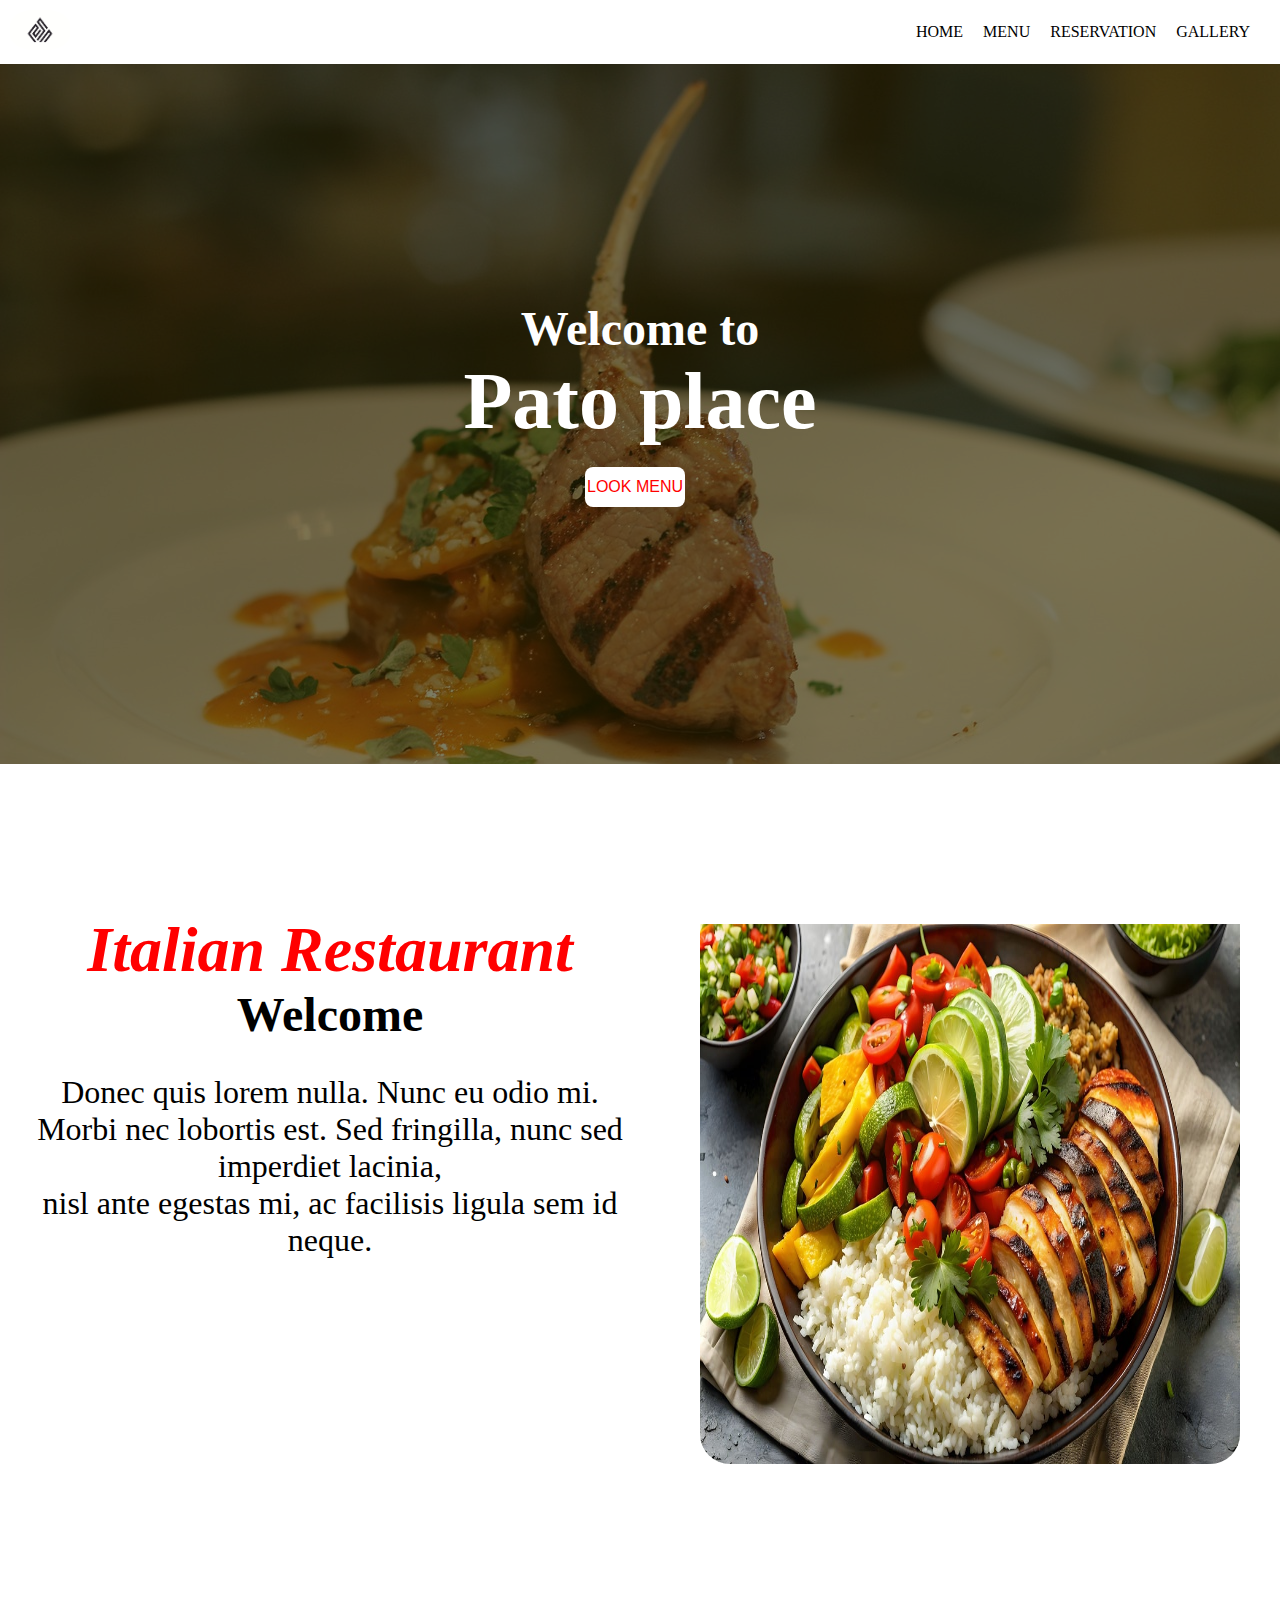
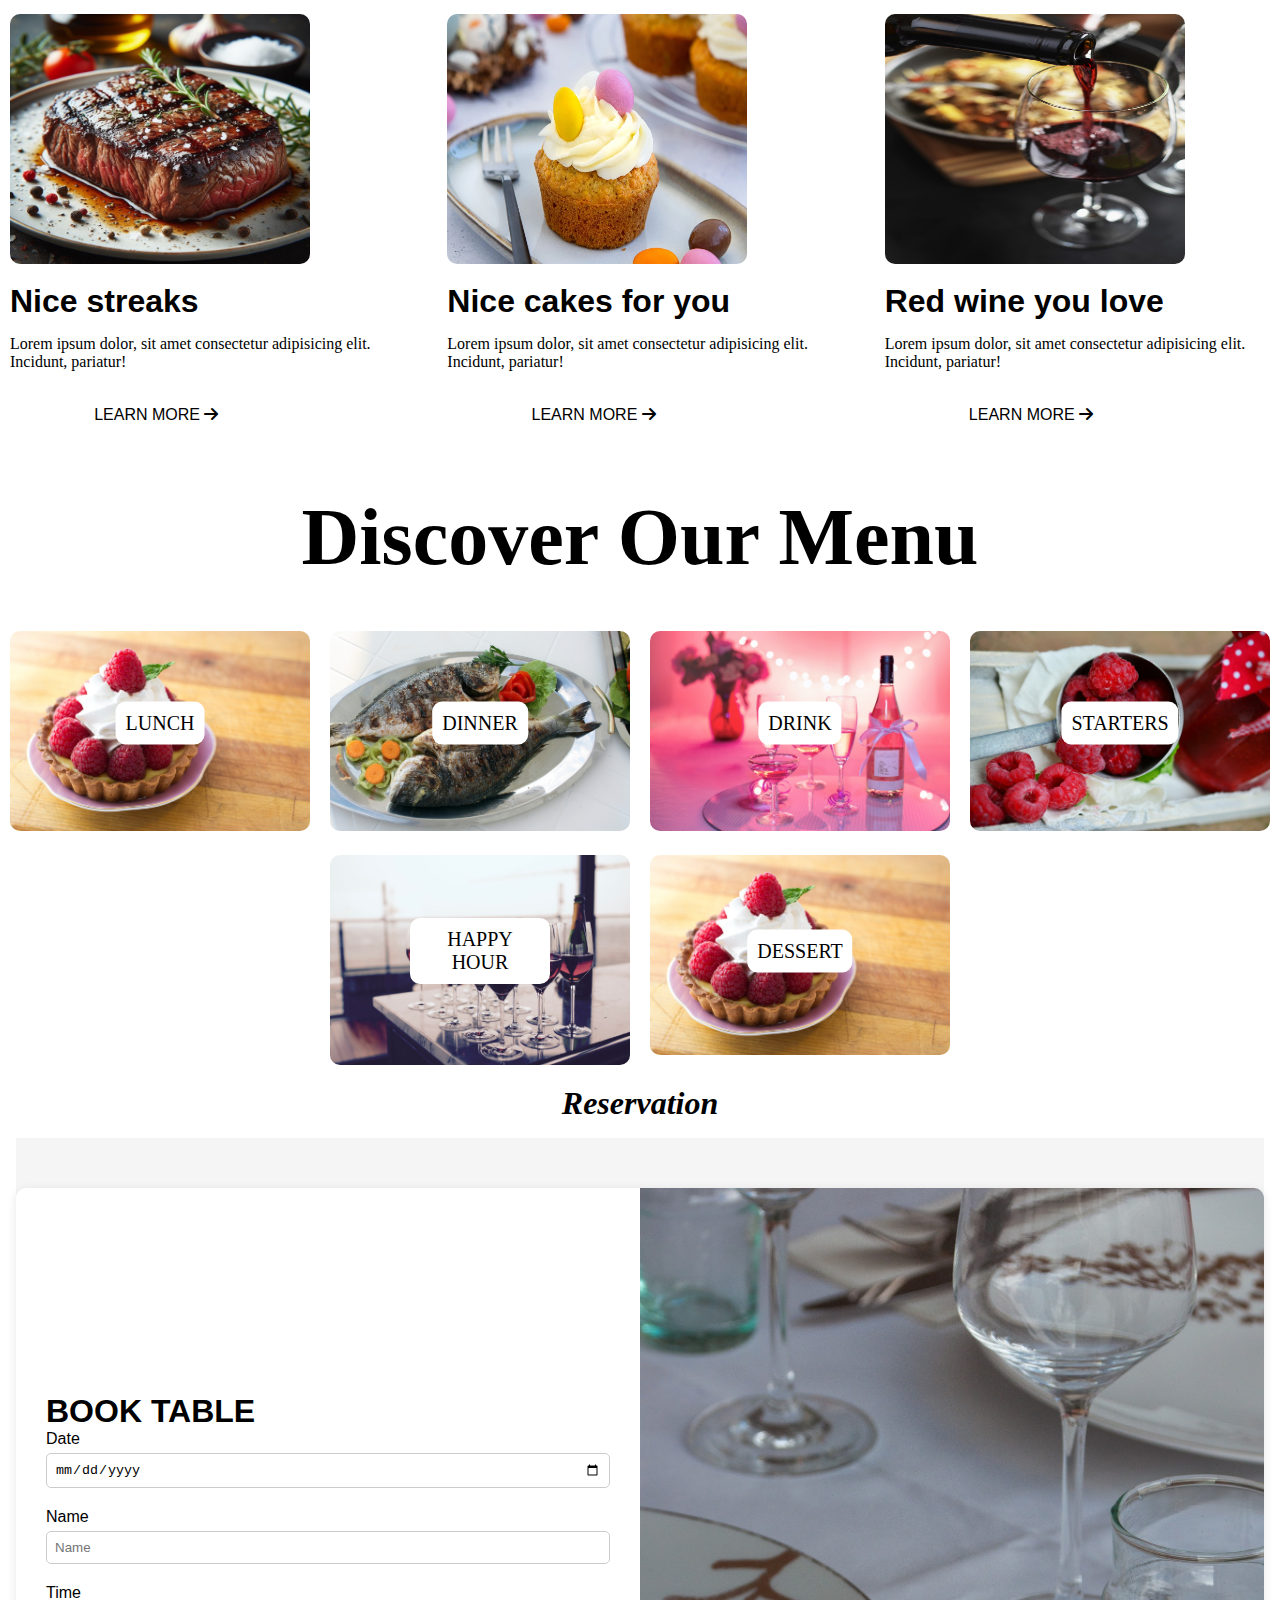
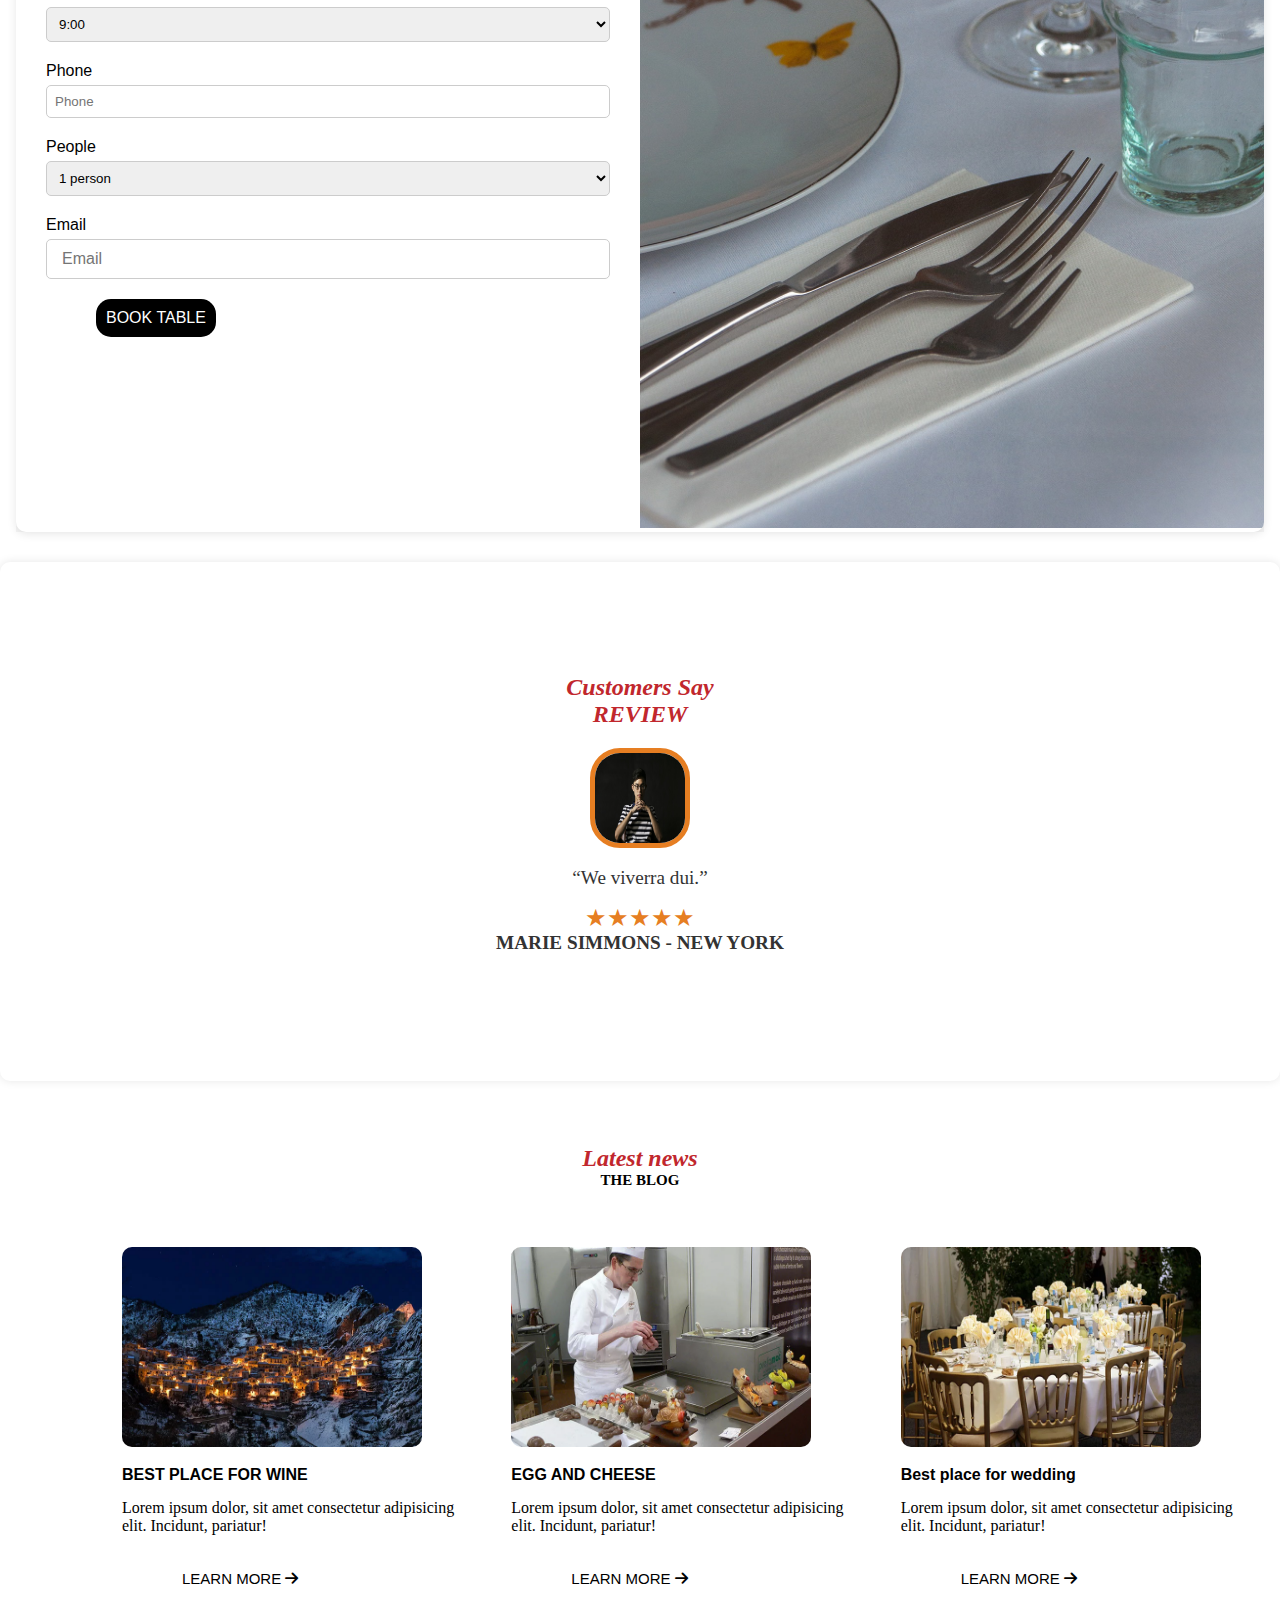
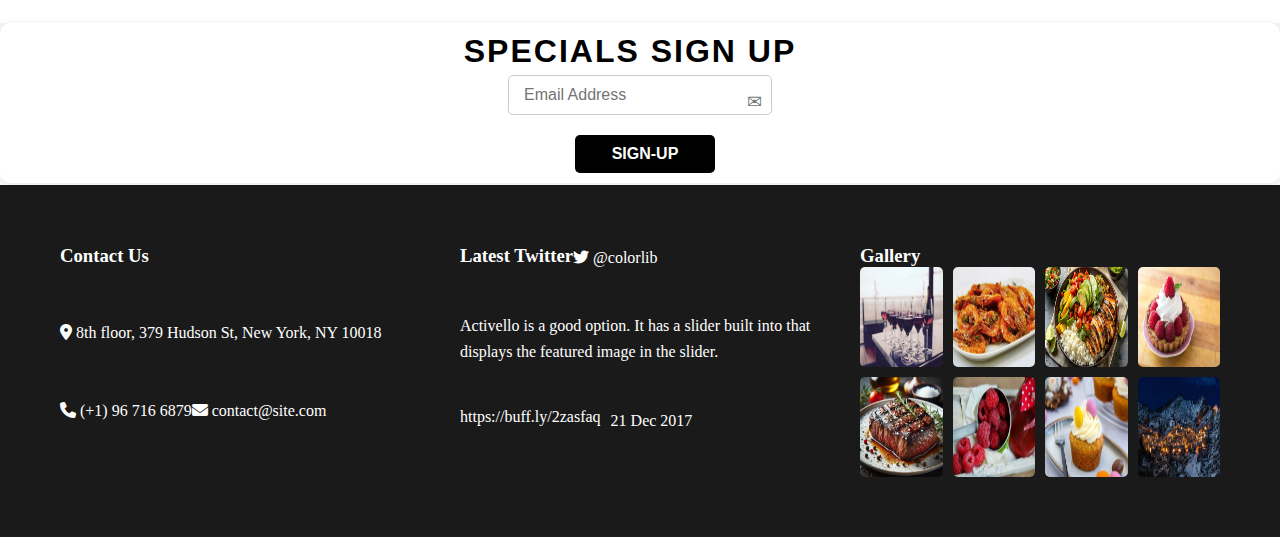
<file: index.html>
<!DOCTYPE html>
<html lang="en">
<head>
    <meta charset="UTF-8">
    <meta name="viewport" content="width=device-width, initial-scale=1.0">
    <link rel="stylesheet" href="./style/style.css">
   <link rel="stylesheet" href="https://cdnjs.cloudflare.com/ajax/libs/font-awesome/6.6.0/css/all.min.css"> 
    <title>Food cantern</title>
</head>
<body>
    <main class="hero">
        <nav>
            <div> 
                <a href="./index.html">
                    <img src="./Assets/logo1.png" alt="logo" class="nav_img">
                </a>
                
            </div>
            <div class="menu-icon">
                <i class="fa-solid fa-bars"></i>
            </div>
            <div class="nav_item">

                <ul>
                    <li> <a href="./index.html">home</a> </li>
                    <li> <a href="./Menu.html">menu</a> </li>
                    <li> <a href="./Reservation.html">Reservation</a> </li>
                    <li> <a href="./Gallery.html">gallery</a> </li>
                </ul>
            </div>
        </nav>
    <div class="hero-content">
        <h4>Welcome to</h4>
        <h1>Pato place</h1>
        
        <a href="./Menu.html">
            <button type="button" class="hero-button"> LOOK MENU</button>
        </a>
    </div>
    </main>

    <section class="res-descr">
        <article>
            <h1> Italian Restaurant</h1>
            <h3>Welcome</h3>
            <p>Donec quis lorem nulla. Nunc eu odio mi.<br> Morbi nec lobortis est. Sed fringilla, nunc sed imperdiet lacinia, <br>nisl ante egestas mi, ac facilisis ligula sem id neque.</p>
        </article>
        <div>
            <img src="./Assets/Rice.jpg" alt="desserts" class="res-descr_img">
        </div>

    </section>




<section class="card-container">
    <div class="card">
        <img src="./Assets/streak.jpg" alt="streak">
        <h1>Nice streaks</h1>
        <p>Lorem ipsum dolor, sit amet consectetur adipisicing elit. Incidunt, pariatur!

        </p>
        <button>
            learn more
            <i class="fa-solid fa-arrow-right"></i>
        </button>
    </div>
    <div class="card">
        <img src="./Assets/muffin.webp" alt="cakes">
        <h1>Nice cakes for you </h1>
        <p>Lorem ipsum dolor, sit amet consectetur adipisicing elit. Incidunt, pariatur!

        </p>
        <button>
            learn more
            <i class="fa-solid fa-arrow-right"></i>
        </button>
        
    </div>
    <div class="card">
        <img src="./Assets/wine.jpg" alt="wine">
        <h1>Red wine you love</h1>
        <p>Lorem ipsum dolor, sit amet consectetur adipisicing elit. Incidunt, pariatur!

        </p>
        <button>
            learn more
            <i class="fa-solid fa-arrow-right"></i>
        </button>
    </div>
</section>
</section>
<section>
    <header class="title-disc">
        <h1>Discover Our Menu</h1>
    </header>
    
    <section class="menu">
        <div class="menu-item">
            <img src="./Assets/tart-1283822_1280.jpg" alt="Lunch">
            <a href="#">Lunch</a>
        </div>
        <div class="menu-item">
            <img src="./Assets/fish-2073798_1280.jpg" alt="Dinner">
            <a href="#">Dinner</a>
        </div>
        <div class="menu-item">
            <img src="./Assets/pink-wine.jpg" alt="Drink">
            <a href="#">Drink</a>
        </div>
        <div class="menu-item">
            <img src="./Assets/raspberries-2431029_1280.jpg" alt="Starters">
            <a href="#">Starters</a>
        </div>
        <div class="menu-item">
            <img src="./Assets/drinks.jpg" alt="Happy Hour">
            <a href="#">Happy Hour</a>
        </div>
        <div class="menu-item">
            <img src="./Assets/tart-1283822_1280.jpg" alt="Dessert">
            <a href="#">Dessert</a>
        </div>
    </section>
    
    
</section>

<h2 class="reservation-title">Reservation</h2>
<section class="Reservation">
    <div class="container">
        <div class="reservation-form">
            <form class="form">
                <h1 class="book-title">BOOK TABLE</h1>
                <div class="form-group">
                    <label for="date">Date</label>
                    <input type="date" id="date" name="date">
                </div>
                <div class="form-group">
                    <label for="name">Name</label>
                    <input type="text" id="name" name="name" placeholder="Name">
                </div>
                <div class="form-group">
                    <label for="time">Time</label>
                    <select id="time" name="time">
                        <option value="9:00">9:00</option>
                        <!-- Add other time options here -->
                    </select>
                </div>
                <div class="form-group">
                    <label for="phone">Phone</label>
                    <input type="text" id="phone" name="phone" placeholder="Phone">
                </div>
                <div class="form-group">
                    <label for="people">People</label>
                    <select id="people" name="people">
                        <option value="1 person">1 person</option>
                        <!-- Add other people options here -->
                    </select>
                </div>
                <div class="form-group">
                    <label for="email">Email</label>
                    <input type="email" id="email" name="email" placeholder="Email">
                </div>
                <button type="submit" class="book-button">BOOK TABLE</button>
            </form>
        </div>
        <div class="image-container">
            <img src="./Assets/set-table.jpg" alt="Table Image">
        </div>
    </div>
</section>

    <section id="review" class="review">
        <h2><span>Customers Say</span>REVIEW</h2>
        <div class="review-content">
        <img src="./Assets/asian-man-1468032_640.jpg" alt="Customer photo" class="review-photo">
        <p>“We  viverra dui.”</p>
        <div class="review-stars">
            ★★★★★
        </div>
        <p class="review-author">MARIE SIMMONS - NEW YORK</p>
    </div>
    </section>
 <section >
    <div class="news">

        <h2>Latest news </h2>
        <h1>THE BLOG</h1> 
    </div>
    <section class="news-container">
        <div class="new">
            <img src="./Assets/blog-01.jpg.webp" alt="streak">
            <h1>BEST PLACE FOR WINE</h1>
            <p>Lorem ipsum dolor, sit amet consectetur adipisicing elit. Incidunt, pariatur!
    
            </p>
            <button>
                learn more
                <i class="fa-solid fa-arrow-right"></i>
            </button>
        </div>
        <div class="new">
            <img src="./Assets/blog-02.jpg.webp" alt="cakes">
            <h1>EGG AND CHEESE </h1>
            <p>Lorem ipsum dolor, sit amet consectetur adipisicing elit. Incidunt, pariatur!
    
            </p>
            <button>
                learn more
                <i class="fa-solid fa-arrow-right"></i>
            </button>
            
        </div>
        <div class="new">
            <img src="./Assets/blog-03.jpg.webp" alt="wine">
            <h1>Best place for wedding</h1>
            <p>Lorem ipsum dolor, sit amet consectetur adipisicing elit. Incidunt, pariatur!
    
            </p>
            <button>
                learn more
                <i class="fa-solid fa-arrow-right"></i>
            </button>
        </div>
    </section>
 </section>

 <section class="signup">
    <div class="signup-container">
        <div class="signup-text">SPECIALS SIGN UP</div>
        <form action="" method="POST" class="signup-form">
            <div class="input-container">
                <input type="email" placeholder="Email Address" required>
                <span class="icon">&#9993;</span> <!-- Unicode envelope icon -->
            </div>
            <button type="submit">SIGN-UP</button>
        </form>
    </div>
 </section>
 <section class="foot">
    <footer class="footer-class">
        <div class="footer-container">
            <div class="footer-section contact-us">
                <h3>Contact Us</h3>
                <p><i class="fas fa-map-marker-alt"></i> 8th floor, 379 Hudson St, New York, NY 10018</p>
                <p><i class="fas fa-phone"></i> (+1) 96 716 6879</p>
                <p><i class="fas fa-envelope"></i> contact@site.com</p>
            </div>
            <div class="footer-section latest-twitter">
                <h3>Latest Twitter</h3>
                <p><i class="fab fa-twitter"></i> @colorlib</p>
                <p>Activello is a good option. It has a slider built into that displays the featured image in the slider.</p>
                <a href="https://buff.ly/2zaSfAQ">https://buff.ly/2zaSfAQ</a>
                <p>21 Dec 2017</p>
            </div>
            <div class="footer-section gallery">
                <h3>Gallery</h3>
                <div class="gallery-images">
                    <img src="./Assets/drinks.jpg" alt="Gallery Image 1">
                    <img src="./Assets/fried-prawn.jpg" alt="Gallery Image 2">
                    <img src="./Assets/Rice.jpg" alt="Gallery Image 3">
                    <img src="./Assets/tart-1283822_1280.jpg" alt="Gallery Image 4">
                    <img src="./Assets/streak.jpg" alt="Gallery Image 5">
                    <img src="./Assets/raspberries-2431029_1280.jpg" alt="Gallery Image 6">
                    <img src="./Assets/muffin.webp" alt="Gallery Image 7">
                    <img src="./Assets/blog-01.jpg.webp" alt="Gallery Image 8">
                </div>
            </div>
        </div>
    </footer>
 </section>
</body>
</html>
</file>
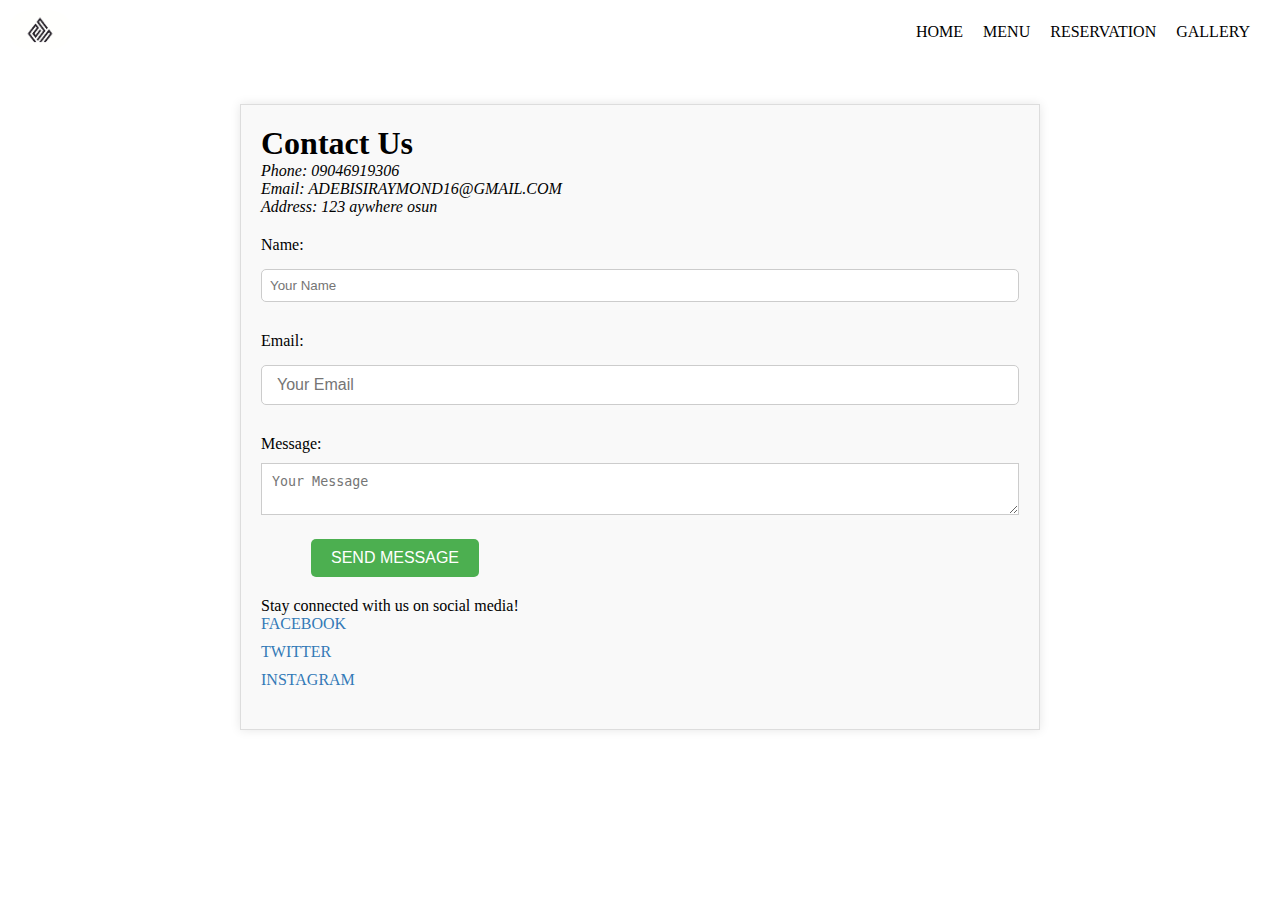
<file: aboutus.html>
<!DOCTYPE html>
<html lang="en">
<head>
    <meta charset="UTF-8">
    <meta name="viewport" content="width=device-width, initial-scale=1.0">
    <link rel="stylesheet" href="./style/about.css">
    <link rel="stylesheet" href="./style/style.css">
    <title>About us</title>
</head>
<body>
    <nav>
        <div> 
            <img src="./Assets/logo1.png" alt="logo" class="nav_img">
        </div>
        <div class="nav_item">
            <ul>
                <li> <a href="./index.html">home</a> </li>
                <li> <a href="./Menu.html">menu</a> </li>
                <li> <a href="./Reservation.html">Reservation</a> </li>
                <li> <a href="./Gallery.html">gallery</a> </li>
            </ul>
        </div>
    </nav>

<div class="contact-us">
  <h1>Contact Us</h1>
  
  <div class="contact-info">
      <address>
      <p>Phone: 09046919306</p>
    <p>Email: <a href="mailto:adebisiraymond16@gmail.com"> adebisiraymond16@gmail.com</a></p>
    <p>Address: 123 aywhere osun</p>
</address>
  </div>
  <form class="contact-form">
    <label for="name">Name:</label>
    <input type="text" id="name" name="name" placeholder="Your Name">
    <label for="email">Email:</label>
    <input type="email" id="email" name="email" placeholder="Your Email">
    <label for="message">Message:</label>
    <textarea id="message" name="message" placeholder="Your Message"></textarea>

    <button type="submit">Send Message</button>
  </form>
  <div class="social-media">
    <p>Stay connected with us on social media!</p>
    <ul>
      <li><a href="Echos12">Facebook</a></li>
      <li><a href="">Twitter</a></li>
      <li><a href="">Instagram</a></li>
    </ul>
  </div>
 
</div>
</body>
</html>
</file>
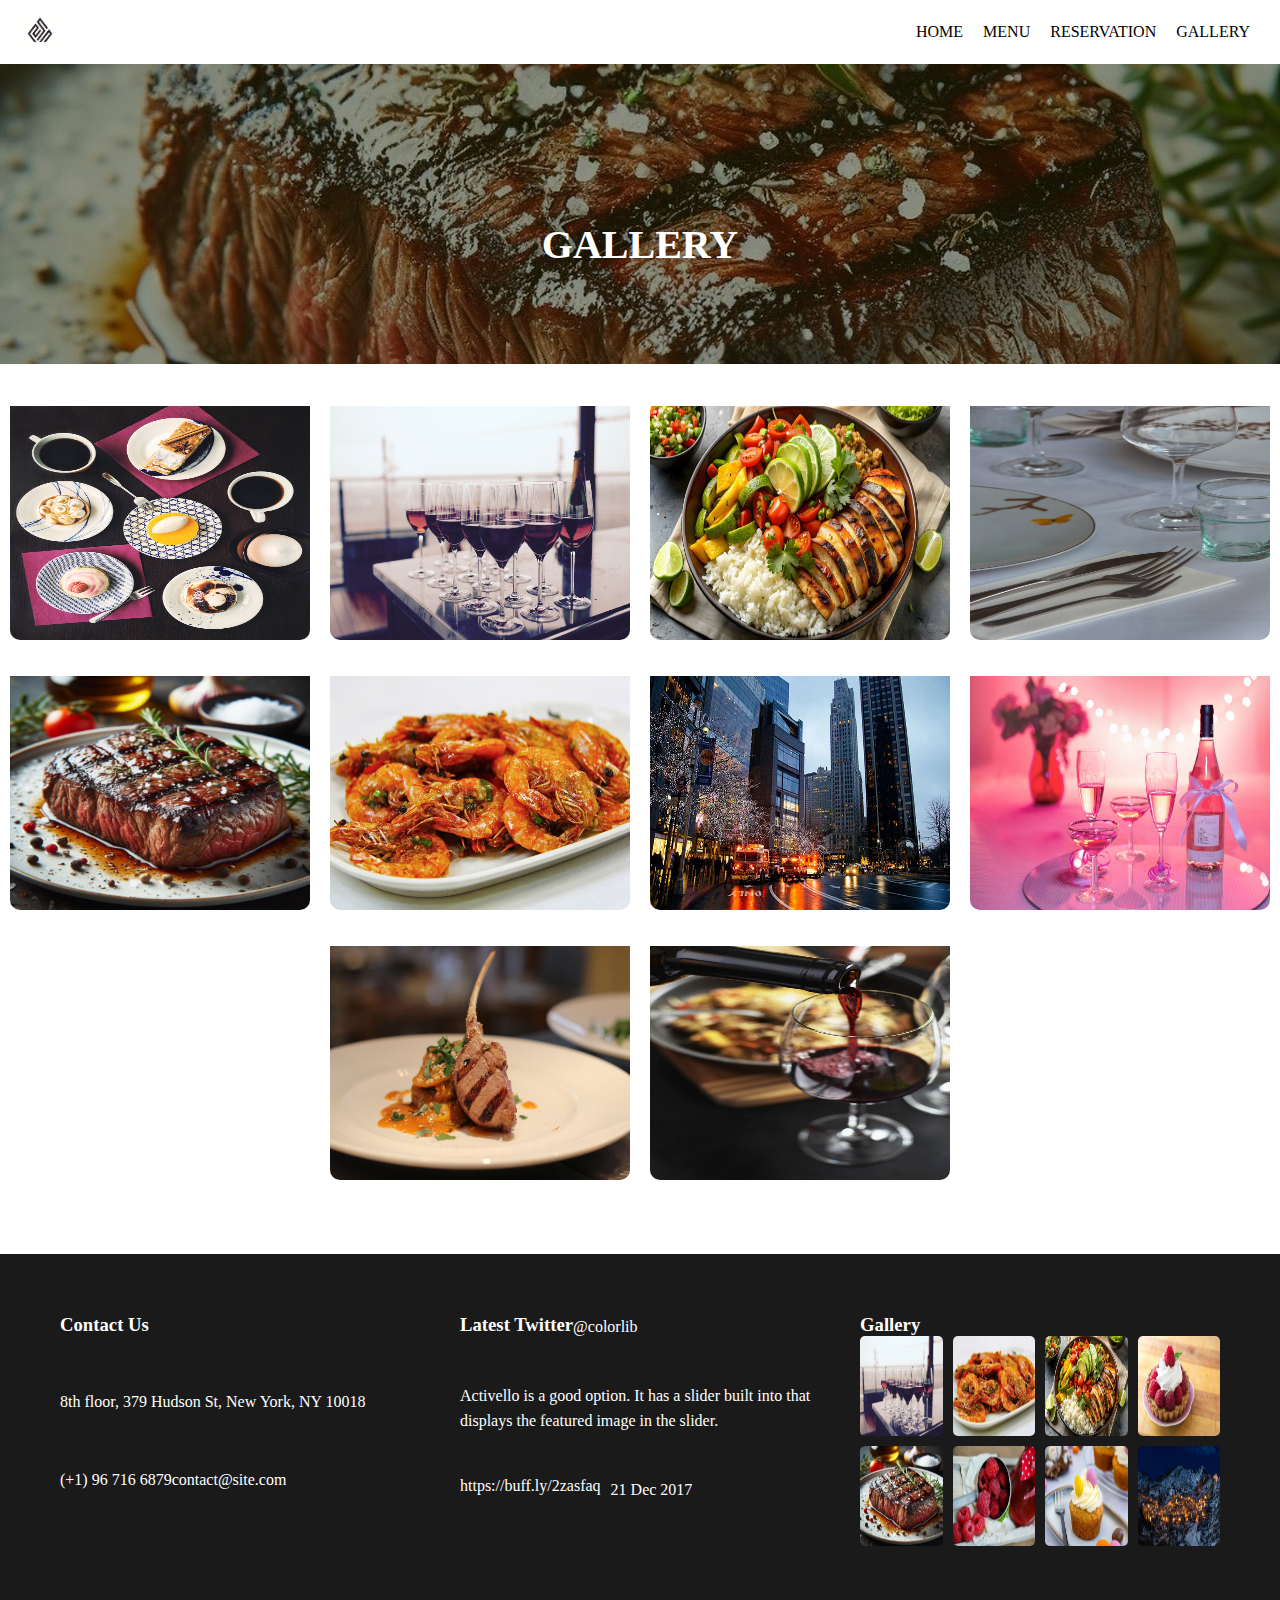
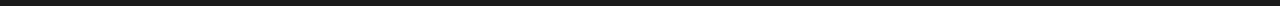
<file: Gallery.html>
<!DOCTYPE html>
<html lang="en">
<head>
    <meta charset="UTF-8">
    <meta name="viewport" content="width=device-width, initial-scale=1.0">
    <link rel="stylesheet" href="./style/style.css">
    <link rel="stylesheet" href="./style/Gallery.css">
    <title>Gallery</title>
</head>
<body>
    <nav>
        <div> 
            <a href="./index.html">
                <img src="./Assets/logo1.png" alt="logo" class="nav_img">
            </a>
            
        </div>
        <div class="nav_item">
            <ul>
                <li> <a href="./index.html">home</a> </li>
                <li> <a href="./Menu.html">menu</a> </li>
                <li> <a href="./Reservation.html">Reservation</a> </li>
                <li> <a href="./Gallery.html">gallery</a> </li>
            </ul>
        </div>
    </nav>
    
    <section class="gallery-bg">
            <div class="gallery-bg-img">
                <h1>Gallery </h1>
            </div>
        <div class="image-gallery">
            <img src="./Assets/cake.jpg" alt="Image 1">
            <img src="./Assets/drinks.jpg" alt="Image 2">
            <img src="./Assets/Rice.jpg" alt="Image 3">
            <img src="./Assets/set-table.jpg" alt="Image 4">
            <img src="./Assets/streak.jpg" alt="Image 5">
            <img src="./Assets/fried-prawn.jpg" alt="Image 6">
            <img src="./Assets/intro-01.jpg" alt="Image 7">
            <img src="./Assets/pink-wine.jpg" alt="Image 8">
            <img src="./Assets/sheep.jpg" alt="Image 9">
            <img src="./Assets/wine.jpg" alt="Image 10">
          </div>

    </section>
    
    
    <section class="foot">
        <footer>
            <div class="footer-container">
                <div class="footer-section contact-us">
                    <h3>Contact Us</h3>
                    <p><i class="fas fa-map-marker-alt"></i> 8th floor, 379 Hudson St, New York, NY 10018</p>
                    <p><i class="fas fa-phone"></i> (+1) 96 716 6879</p>
                    <p><i class="fas fa-envelope"></i> contact@site.com</p>
                </div>
                <div class="footer-section latest-twitter">
                    <h3>Latest Twitter</h3>
                    <p><i class="fab fa-twitter"></i> @colorlib</p>
                    <p>Activello is a good option. It has a slider built into that displays the featured image in the slider.</p>
                    <a href="https://buff.ly/2zaSfAQ">https://buff.ly/2zaSfAQ</a>
                    <p>21 Dec 2017</p>
                </div>
                <div class="footer-section gallery">
                    <h3>Gallery</h3>
                    <div class="gallery-images">
                        <img src="./Assets/drinks.jpg" alt="Gallery Image 1">
                        <img src="./Assets/fried-prawn.jpg" alt="Gallery Image 2">
                        <img src="./Assets/Rice.jpg" alt="Gallery Image 3">
                        <img src="./Assets/tart-1283822_1280.jpg" alt="Gallery Image 4">
                        <img src="./Assets/streak.jpg" alt="Gallery Image 5">
                        <img src="./Assets/raspberries-2431029_1280.jpg" alt="Gallery Image 6">
                        <img src="./Assets/muffin.webp" alt="Gallery Image 7">
                        <img src="./Assets/blog-01.jpg.webp" alt="Gallery Image 8">
                    </div>
                </div>
            </div>
        </footer>
     </section>
</body>
</html>
</file>
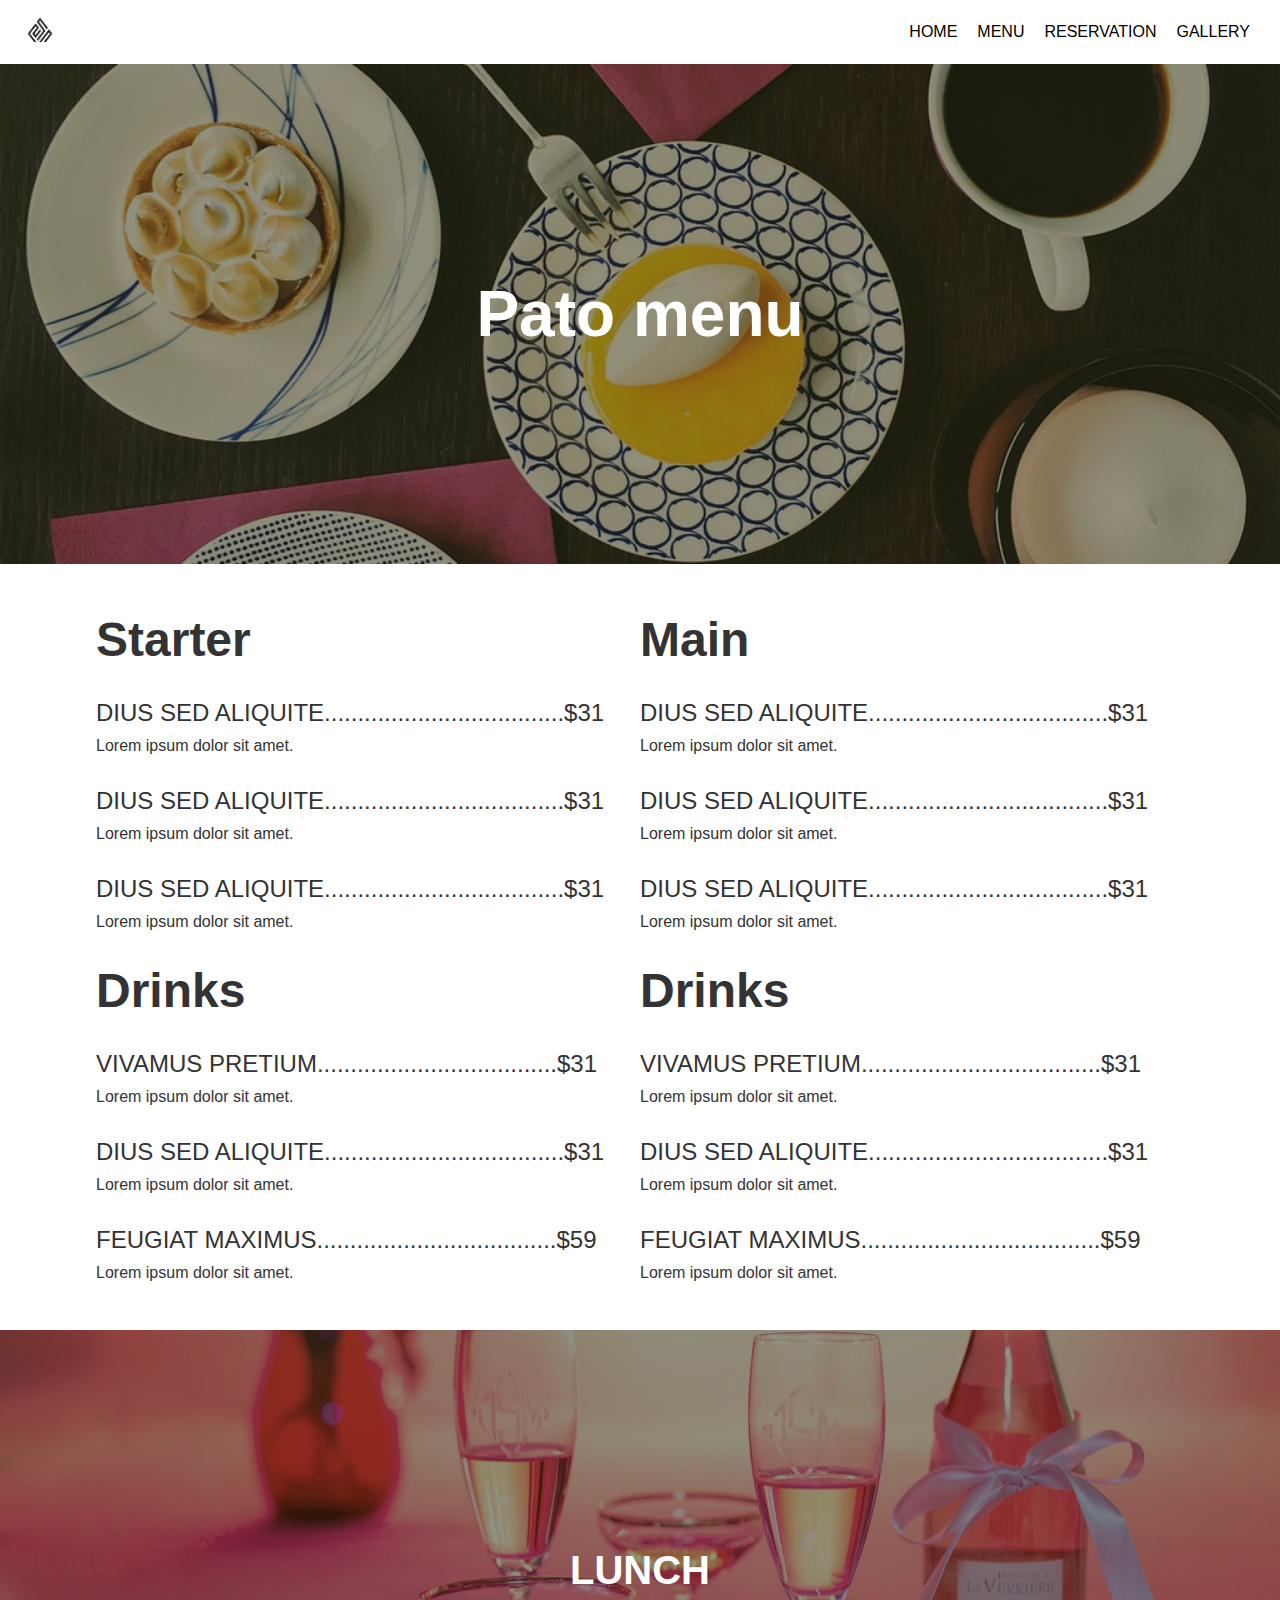
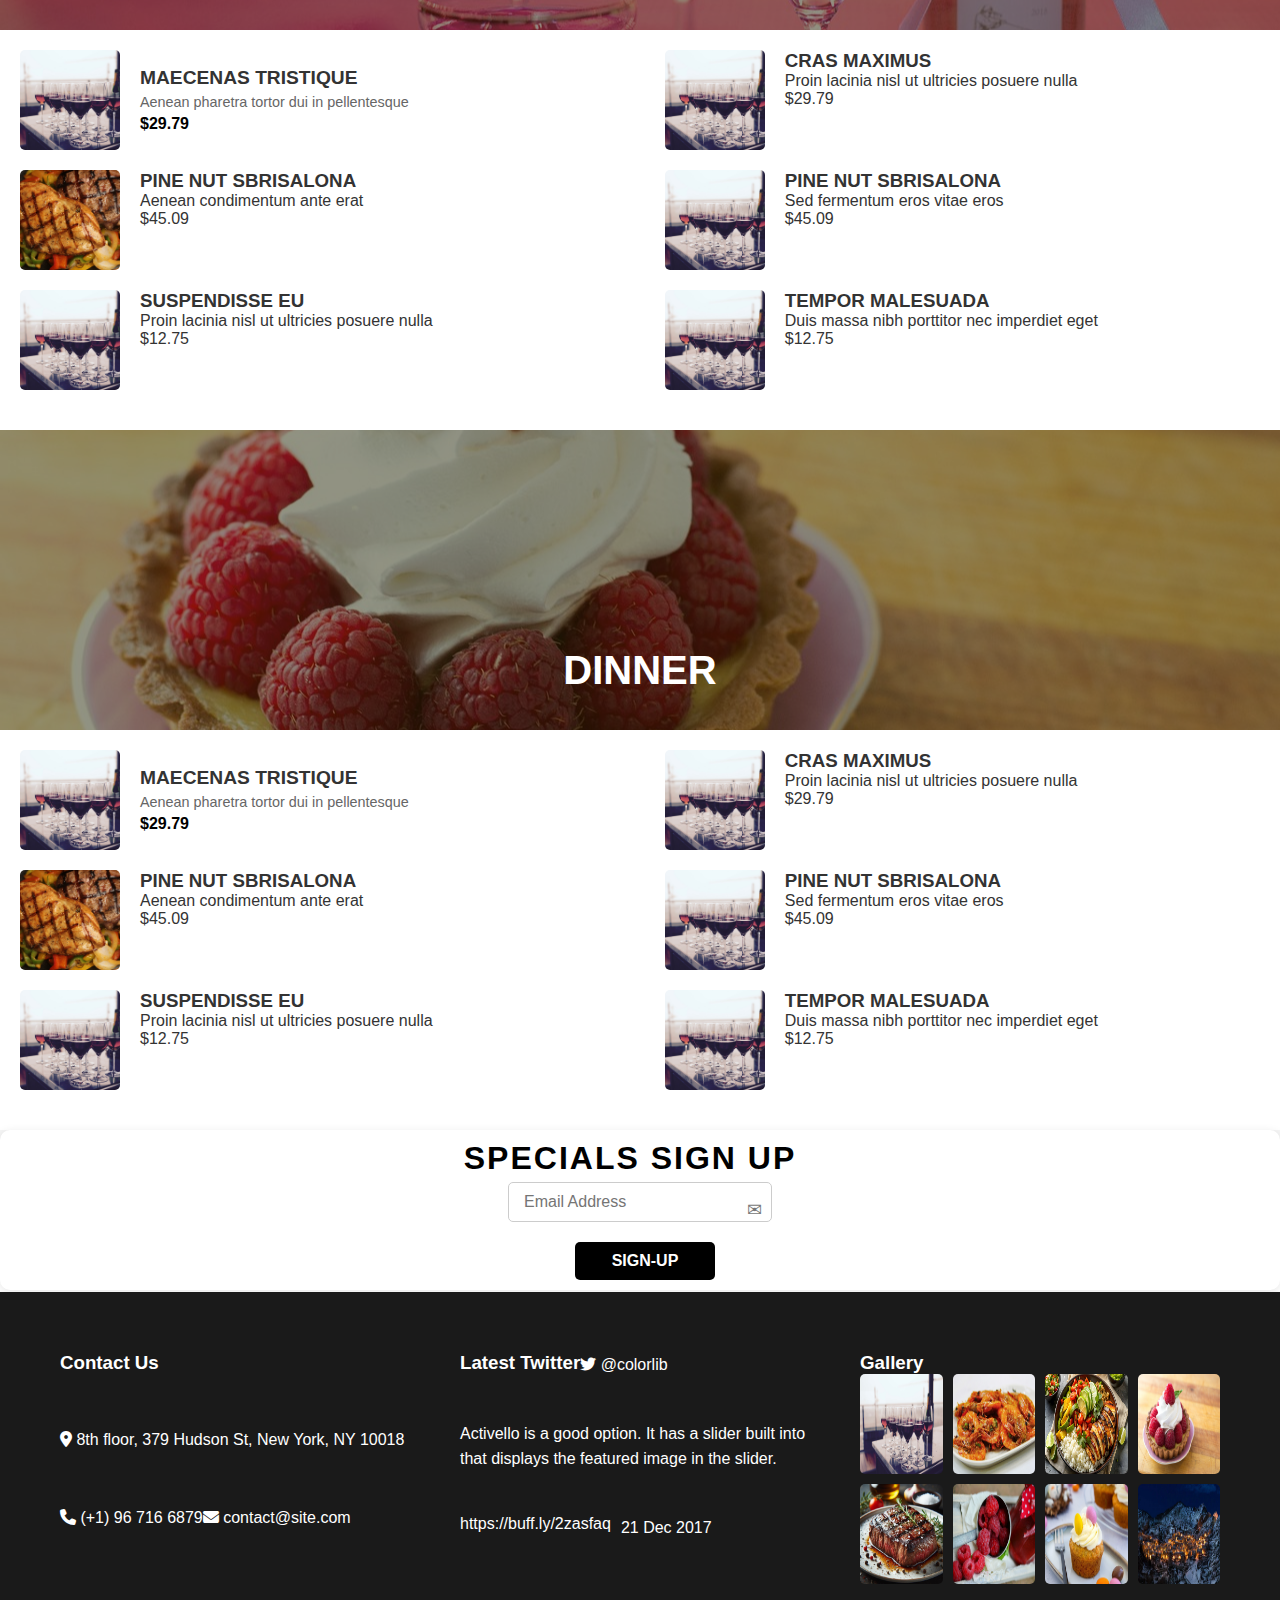
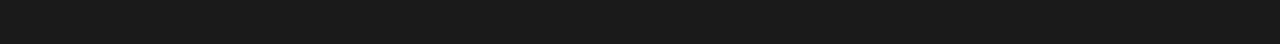
<file: Menu.html>
<!DOCTYPE html>
<html lang="en">
<head>
    <meta charset="UTF-8">
    <meta name="viewport" content="width=device-width, initial-scale=1.0">
    <link rel="stylesheet" href="./style/Menustyle.css">
    <link rel="stylesheet" href="./style/style.css">
    <link rel="stylesheet" href="https://cdnjs.cloudflare.com/ajax/libs/font-awesome/6.6.0/css/all.min.css"> 
    <title>Menu</title>
</head>
<body>
    <main class="hero-nav">
        <nav>
            <div> 
                <a href="./index.html">
                    <img src="./Assets/logo1.png" alt="logo" class="nav_img">
                </a>
                
            </div>
            <div class="menu-icon">
                <i class="fa-solid fa-bars"></i>
            </div>
            <div class="nav_item">
                <ul>
                    <li> <a href="./index.html">home</a> </li>
                    <li> <a href="./Menu.html">menu</a> </li>
                    <li> <a href="./Reservation.html">Reservation</a> </li>
                    <li> <a href="./Gallery.html">gallery</a> </li>
                </ul>
            </div>
        </nav>
    <div class="menu-content">
        <h1>Pato menu</h1>
    </div>
    </main>
    <section class="menu-details">
        <article class="menu-details-a">
            <h1>Starter</h1>
            <div class="menu-details-section">
                 <div >
                <h3>DIUS SED ALIQUITE</h3>
                <h5>....................................$31</h5>
            </div> 
            <p>Lorem ipsum dolor sit amet.</p>
            </div>
            <div class="menu-details-section">
                 <div >
                <h3>DIUS SED ALIQUITE</h3>
                <h5>....................................$31</h5>
            </div> 
            <p>Lorem ipsum dolor sit amet.</p>
            </div>
            <div class="menu-details-section">
                 <div >
                <h3>DIUS SED ALIQUITE</h3>
                <h5>....................................$31</h5>
            </div> 
            <p>Lorem ipsum dolor sit amet.</p>
            </div>
            
           
           
        </article>
                <article class="menu-details-a" >
                <h1> Main </h1>
                <div>
                    <div class="menu-details-section">
                        <div >
                       <h3>DIUS SED ALIQUITE</h3>
                       <h5>....................................$31</h5>
                   </div> 
                   <p>Lorem ipsum dolor sit amet.</p>
                   </div>
                    <div class="menu-details-section">
                        <div >
                       <h3>DIUS SED ALIQUITE</h3>
                       <h5>....................................$31</h5>
                   </div> 
                   <p>Lorem ipsum dolor sit amet.</p>
                   </div>
                    <div class="menu-details-section">
                        <div >
                       <h3>DIUS SED ALIQUITE</h3>
                       <h5>....................................$31</h5>
                   </div> 
                   <p>Lorem ipsum dolor sit amet.</p>
                   </div>
                </div>
            </article>
            <article class="menu-details-a">
                <h1>Drinks</h1>
                <div class="menu-details-section">
                     <div >
                    <h3>VIVAMUS PRETIUM</h3>
                    <h5>....................................$31</h5>
                </div> 
                <p>Lorem ipsum dolor sit amet.</p>
                </div>
                <div class="menu-details-section">
                     <div >
                    <h3>DIUS SED ALIQUITE</h3>
                    <h5>....................................$31</h5>
                </div> 
                <p>Lorem ipsum dolor sit amet.</p>
                </div>
                <div class="menu-details-section">
                     <div >
                    <h3>FEUGIAT MAXIMUS</h3>
                    <h5>....................................$59</h5>
                </div> 
                <p>Lorem ipsum dolor sit amet.</p>
                </div>
               
               
            </article>
            <article class="menu-details-a">
                <h1>Drinks</h1>
                <div class="menu-details-section">
                     <div >
                    <h3>VIVAMUS PRETIUM</h3>
                    <h5>....................................$31</h5>
                </div> 
                <p>Lorem ipsum dolor sit amet.</p>
                </div>
                <div class="menu-details-section">
                     <div >
                    <h3>DIUS SED ALIQUITE</h3>
                    <h5>....................................$31</h5>
                </div> 
                <p>Lorem ipsum dolor sit amet.</p>
                </div>
                <div class="menu-details-section">
                     <div >
                    <h3>FEUGIAT MAXIMUS</h3>
                    <h5>....................................$59</h5>
                </div> 
                <p>Lorem ipsum dolor sit amet.</p>
                </div>
               
               
            </article>
        </section>
        <section class="menu-bg">
            <div class="menu-bg-img">
                <h1>LUNCH </h1>
            </div>
        
            <section>
                <div class="menu-dinner">
                    <div class="menu-ite">
                        <img src="./Assets/drinks.jpg" alt="Maecenas Tristique">
                        <div class="menu-descript">
                            <h3>MAECENAS TRISTIQUE</h3>
                            <p>Aenean pharetra tortor dui in pellentesque</p>
                            <span>$29.79</span>
                        </div>
                    </div>
                    <div class="menu-ite">
                        <img src="./Assets/drinks.jpg" alt="Cras Maximus">
                        <div class="menu-description">
                            <h3>CRAS MAXIMUS</h3>
                            <p>Proin lacinia nisl ut ultricies posuere nulla</p>
                            <span>$29.79</span>
                        </div>
                    </div>
                    <div class="menu-ite">
                        <img src="./Assets/chicken.jpg" alt="Pine Nut Sbrisalona">
                        <div class="menu-description">
                            <h3>PINE NUT SBRISALONA</h3>
                            <p>Aenean condimentum ante erat</p>
                            <span>$45.09</span>
                        </div>
                    </div>
                    <div class="menu-ite">
                        <img src="./Assets/drinks.jpg" alt="Pine Nut Sbrisalona">
                        <div class="menu-description">
                            <h3>PINE NUT SBRISALONA</h3>
                            <p>Sed fermentum eros vitae eros</p>
                            <span>$45.09</span>
                        </div>
                    </div>
                    <div class="menu-ite">
                        <img src="./Assets/drinks.jpg" alt="Suspendisse Eu">
                        <div class="menu-description">
                            <h3>SUSPENDISSE EU</h3>
                            <p>Proin lacinia nisl ut ultricies posuere nulla</p>
                            <span>$12.75</span>
                        </div>
                    </div>
                    <div class="menu-ite">
                        <img src="./Assets/drinks.jpg" alt="Tempor Malesuada">
                        <div class="menu-description">
                            <h3>TEMPOR MALESUADA</h3>
                            <p>Duis massa nibh porttitor nec imperdiet eget</p>
                            <span>$12.75</span>
                        </div>
                    </div>
                </div>
        
            </section>
        <section class="Dinner-bg">
            <div class="Dinner-bg-img">
                <h1>DINNER</h1>
            </div>
        
            <section>
                <div class="menu-dinner">
                    <div class="menu-ite">
                        <img src="./Assets/drinks.jpg" alt="Maecenas Tristique">
                        <div class="menu-descript">
                            <h3>MAECENAS TRISTIQUE</h3>
                            <p>Aenean pharetra tortor dui in pellentesque</p>
                            <span>$29.79</span>
                        </div>
                    </div>
                    <div class="menu-ite">
                        <img src="./Assets/drinks.jpg" alt="Cras Maximus">
                        <div class="menu-description">
                            <h3>CRAS MAXIMUS</h3>
                            <p>Proin lacinia nisl ut ultricies posuere nulla</p>
                            <span>$29.79</span>
                        </div>
                    </div>
                    <div class="menu-ite">
                        <img src="./Assets/chicken.jpg" alt="Pine Nut Sbrisalona">
                        <div class="menu-description">
                            <h3>PINE NUT SBRISALONA</h3>
                            <p>Aenean condimentum ante erat</p>
                            <span>$45.09</span>
                        </div>
                    </div>
                    <div class="menu-ite">
                        <img src="./Assets/drinks.jpg" alt="Pine Nut Sbrisalona">
                        <div class="menu-description">
                            <h3>PINE NUT SBRISALONA</h3>
                            <p>Sed fermentum eros vitae eros</p>
                            <span>$45.09</span>
                        </div>
                    </div>
                    <div class="menu-ite">
                        <img src="./Assets/drinks.jpg" alt="Suspendisse Eu">
                        <div class="menu-description">
                            <h3>SUSPENDISSE EU</h3>
                            <p>Proin lacinia nisl ut ultricies posuere nulla</p>
                            <span>$12.75</span>
                        </div>
                    </div>
                    <div class="menu-ite">
                        <img src="./Assets/drinks.jpg" alt="Tempor Malesuada">
                        <div class="menu-description">
                            <h3>TEMPOR MALESUADA</h3>
                            <p>Duis massa nibh porttitor nec imperdiet eget</p>
                            <span>$12.75</span>
                        </div>
                    </div>
                </div>
        
            </section>
            <section class="signup">
                <div class="signup-container">
                    <div class="signup-text">
                        SPECIALS SIGN UP
                    </div>
                    <form action="" method="POST" class="signup-form">
                        <div class="input-container">
                            <input type="email" placeholder="Email Address" required>
                            <span class="icon">&#9993;</span> <!-- Unicode envelope icon -->
                        </div>
                        <button type="submit">SIGN-UP</button>
                    </form>
                </div>
            </section>

        <section class="foot">
            <footer>
                <div class="footer-container">
                    <div class="footer-section contact-us">
                        <h3>Contact Us</h3>
                        <p><i class="fas fa-map-marker-alt"></i> 8th floor, 379 Hudson St, New York, NY 10018</p>
                        <p><i class="fas fa-phone"></i> (+1) 96 716 6879</p>
                        <p><i class="fas fa-envelope"></i> contact@site.com</p>
                    </div>
                    <div class="footer-section latest-twitter">
                        <h3>Latest Twitter</h3>
                        <p><i class="fab fa-twitter"></i> @colorlib</p>
                        <p>Activello is a good option. It has a slider built into that displays the featured image in the slider.</p>
                        <a href="https://buff.ly/2zaSfAQ">https://buff.ly/2zaSfAQ</a>
                        <p>21 Dec 2017</p>
                    </div>
                    <div class="footer-section gallery">
                        <h3>Gallery</h3>
                        <div class="gallery-images">
                            <img src="./Assets/drinks.jpg" alt="Gallery Image 1">
                            <img src="./Assets/fried-prawn.jpg" alt="Gallery Image 2">
                            <img src="./Assets/Rice.jpg" alt="Gallery Image 3">
                            <img src="./Assets/tart-1283822_1280.jpg" alt="Gallery Image 4">
                            <img src="./Assets/streak.jpg" alt="Gallery Image 5">
                            <img src="./Assets/raspberries-2431029_1280.jpg" alt="Gallery Image 6">
                            <img src="./Assets/muffin.webp" alt="Gallery Image 7">
                            <img src="./Assets/blog-01.jpg.webp" alt="Gallery Image 8">
                        </div>
                    </div>
                </div>
            </footer>
         </section>
</body>
</html>
</file>
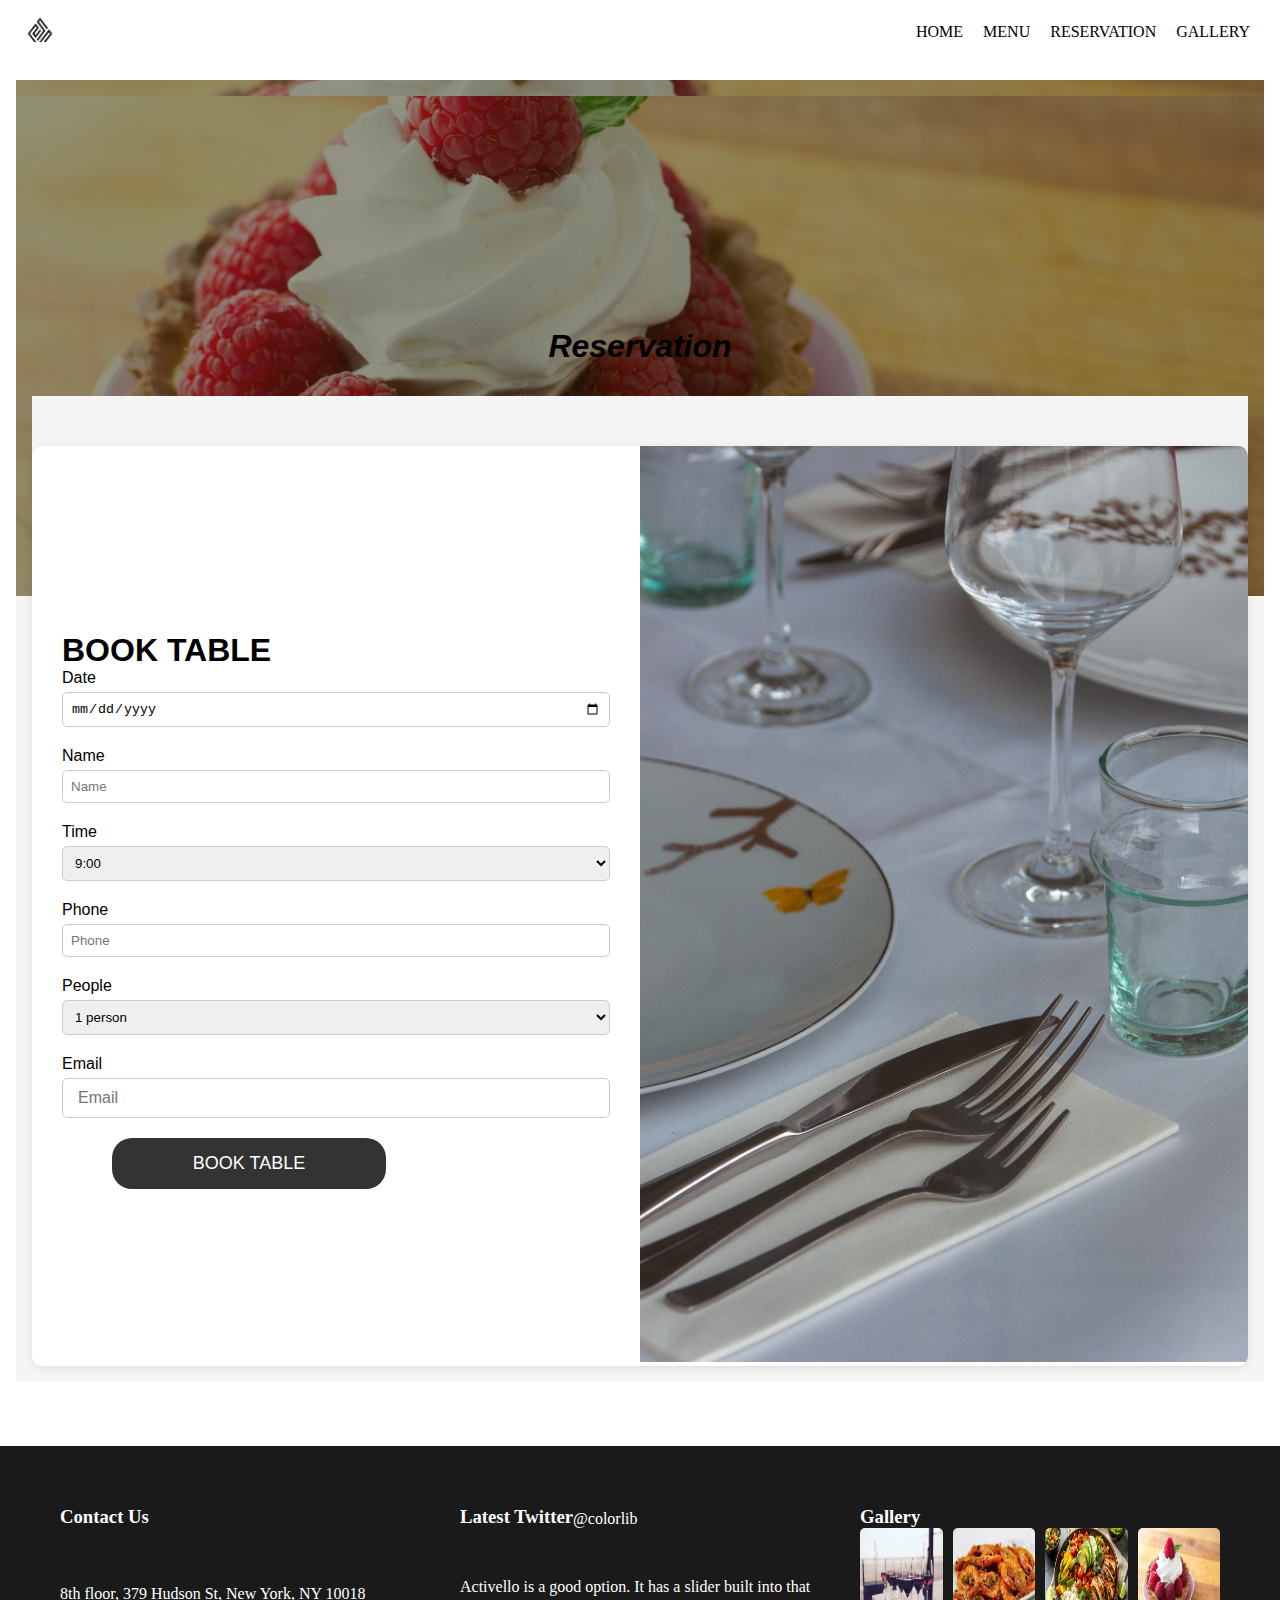
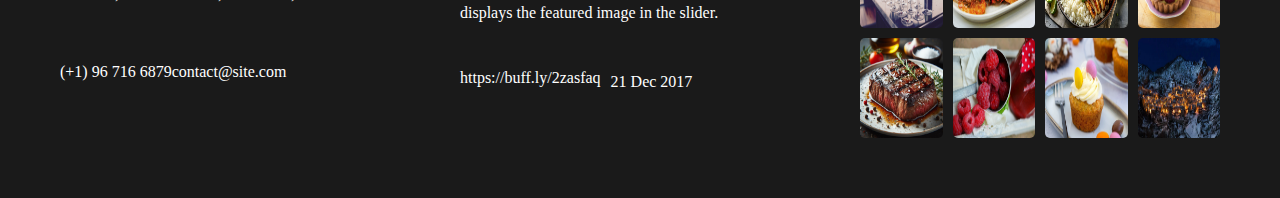
<file: Reservation.html>
<!DOCTYPE html>
<html lang="en">
<head>
    <meta charset="UTF-8">
    <meta name="viewport" content="width=device-width, initial-scale=1.0">
    <link rel="stylesheet" href="./style/style.css">
    <link rel="stylesheet" href="./style/Reserv.css">
    <title>Reservation</title>
  </head>
  <body >
    <nav>
      <div> 
          <a href="./index.html">
              <img src="./Assets/logo1.png" alt="logo" class="nav_img">
          </a>
          
      </div>
      <div class="nav_item">
          <ul>
              <li> <a href="./index.html">home</a> </li>
              <li> <a href="./Menu.html">menu</a> </li>
              <li> <a href="./Reservation.html">Reservation</a> </li>
              <li> <a href="./Gallery.html">gallery</a> </li>
          </ul>
      </div>
    </nav>
    <section class="Reservation">
    
      <div class="Bg-reserv">
        <h2 class="reservation-titl">Reservation</h2>
      </div>
<section class="Reservation">
    <div class="container">
        <div class="reservation-form">
            <form class="form">
                <h1 class="book-title">BOOK TABLE</h1>
                <div class="form-group">
                    <label for="date">Date</label>
                    <input type="date" id="date" name="date">
                </div>
                <div class="form-group">
                    <label for="name">Name</label>
                    <input type="text" id="name" name="name" placeholder="Name">
                </div>
                <div class="form-group">
                    <label for="time">Time</label>
                    <select id="time" name="time">
                        <option value="9:00">9:00</option>
                        <!-- Add other time options here -->
                    </select>
                </div>
                <div class="form-group">
                    <label for="phone">Phone</label>
                    <input type="text" id="phone" name="phone" placeholder="Phone">
                </div>
                <div class="form-group">
                    <label for="people">People</label>
                    <select id="people" name="people">
                        <option value="1 person">1 person</option>
                        <!-- Add other people options here -->
                    </select>
                </div>
                <div class="form-group">
                    <label for="email">Email</label>
                    <input type="email" id="email" name="email" placeholder="Email">
                </div>
                <button type="submit" class="book-button">BOOK TABLE</button>
            </form>
        </div>
        <div class="image-container">
            <img src="./Assets/set-table.jpg" alt="Table Image">
        </div>
    </div>
</section>

  </section>
    

  <section class="foot">
    <footer>
        <div class="footer-container">
            <div class="footer-section contact-us">
                <h3>Contact Us</h3>
                <p><i class="fas fa-map-marker-alt"></i> 8th floor, 379 Hudson St, New York, NY 10018</p>
                <p><i class="fas fa-phone"></i> (+1) 96 716 6879</p>
                <p><i class="fas fa-envelope"></i> contact@site.com</p>
            </div>
            <div class="footer-section latest-twitter">
                <h3>Latest Twitter</h3>
                <p><i class="fab fa-twitter"></i> @colorlib</p>
                <p>Activello is a good option. It has a slider built into that displays the featured image in the slider.</p>
                <a href="https://buff.ly/2zaSfAQ">https://buff.ly/2zaSfAQ</a>
                <p>21 Dec 2017</p>
            </div>
            <div class="footer-section gallery">
                <h3>Gallery</h3>
                <div class="gallery-images">
                    <img src="./Assets/drinks.jpg" alt="Gallery Image 1">
                    <img src="./Assets/fried-prawn.jpg" alt="Gallery Image 2">
                    <img src="./Assets/Rice.jpg" alt="Gallery Image 3">
                    <img src="./Assets/tart-1283822_1280.jpg" alt="Gallery Image 4">
                    <img src="./Assets/streak.jpg" alt="Gallery Image 5">
                    <img src="./Assets/raspberries-2431029_1280.jpg" alt="Gallery Image 6">
                    <img src="./Assets/muffin.webp" alt="Gallery Image 7">
                    <img src="./Assets/blog-01.jpg.webp" alt="Gallery Image 8">
                </div>
            </div>
        </div>
    </footer>
 </section>
</body>
</html>
</file>
<file: style/style.css>
*{
    padding: 0;
    margin: 0;
    box-sizing: border-box;
    flex-wrap: wrap;
}
.hero{
    height: 600px;
    width: 100%;
  
}

.menu-icon{
    color: black;
    font-size:1.5rem;
    display: none;
}
nav{
    display: flex;
    justify-content: space-between;
    align-items: center;
    flex-wrap: wrap;
    padding: 10px;
    
}
.nav_img{
    height: 40px;
    width: 60px;
    border-radius: 40%;
}
.nav_item ul{
    display: flex;
}
.nav_item ul li,a{
    list-style: none;
    text-decoration: none;
    margin-right: 10px;
    color: black;
    text-transform: uppercase;
    font-size: 16px;
}
.hero-content{
    height: 700px;
    display: flex;
    background-image: url(../Assets/sheep.jpg);
    background-repeat: no-repeat;
    background-size: cover;
    box-shadow: inset 0 0 0 2000px rgba(31, 32, 0, 0.589);
    flex-direction: column;
    justify-content: center;
    align-items: center;
    color: white;
    
}
.hero-content h4{
    font-size: 3rem;
}
.hero-content h1{
    font-size: 5rem;
}
.hero-button{
    display: flex;
    justify-content: center;
    align-items: center;
    border-radius: 8px;
    margin: 20px;
    padding: 2px;
    width: 100px;
    height: 40px;
    background-color:white;
    color: red;
    cursor: pointer;
    text-transform: uppercase;   
}
.hero-button:hover{
    background-color: red;
    transform: scale(1.1);
    transition: all 0.3s ease-in-out;
    color: white;
}
.res-descr{
    display: flex;
    justify-content: center;
    align-items: center;
    align-content: center;
    padding: 20px;
    margin-top: 4rem;
}
.res-descr div{
   width: 50%;
    padding-left: 40px;
}
.res-descr article{
    text-align: center;
    width: 50%;
    padding: 10px;
    align-items: center;
    align-content: center;
}
.res-descr h1{
    color: red;
    font-style: italic;
    font-size: 4rem;
}
.res-descr h3{
    font-size: 3rem;
}
.res-descr p{
    margin-top: 2rem;
    font-size: 2rem;
    font-weight: 100;
}
.res-descr_img{
    flex-shrink: 1;
    flex-wrap: wrap;
    height: 800px;
    width: 100%;
    padding: 20px;
    padding-top: 15rem;
    border: none;
    border-radius: 50px;
    transition: all 0.5s;
}
.res-descr_img:hover{
    scale: 110% ;
}
.res-descr_h{
    display: flex;
    align-content:center;
    padding-left: 1rem;
}

.Discover {
    padding-top: 18rem;
    margin-bottom: 3rem;
    display: flex;
    flex-direction: row;
    justify-content: space-evenly;
    align-items: center;
    align-content: space-around;
  
}

.Discover_img {
  width: 200px;
  height: 180px;
  margin: 10px;
  padding: 10px;
  border: none;
  border-radius: 1.9rem;
  transition: all 0.5s;
  
}

.Discover_img:hover {
  transform: scale(1.2);
}
.Discover h1{
    font-size: 1rem;
    font-weight: bold;
    text-transform: uppercase;
    text-wrap: wrap;
    cursor: pointer;
    padding: 20px;
}
.Discover h1:hover{
    transition: all 0.3s ease-in-out;
    color: red;

}
.Discover h6{
    font-size: small;
    font-weight: 100;
    text-wrap: wrap;
    text-align: center;
}

  
  
  .card-container{
    display: flex;
    flex-direction: row;
    justify-content: space-around;
    flex-wrap: nowrap;
    gap: 2rem;
    
}
.card{
    width: 500px;
    overflow: hidden;
    padding: 10px;
    
}
.card img{
    margin-top: 6rem;
    height: 250px;
    width: 300px;
    border-radius: 10px;
    transition: transform 0.3s ease;
}
.card img:hover{ 
    transform: scale(1.1);
    border-radius: 15px;
}
.card h1{
    font-size: rem;
    font-family: 'Lucida Sans', 'Lucida Sans Regular', 'Lucida Grande', 'Lucida Sans Unicode', Geneva, Verdana, sans-serif;
    cursor: pointer;
    margin-top: 15px;

}
.card h1:hover{
    color: red;
}
.card p{
    font-size: rem;
    font-weight: 100;
    margin-bottom: 10px;
    margin-top: 15px;
}
.card button{
    margin-top: 15px;
    border: none;
    background: none;
    color: black;
    font-size: px;
    cursor: pointer;
    width: 50%;
    text-transform: uppercase;
}
.card button:hover{
    color: red;
    background-color: white;
}

  .title-disc{
    display: flex;
    flex-direction: column;
    text-align: center;
    font-size: 2.5rem;
    padding: 3rem;

  } 
  .menu {
    display: flex;
    flex-wrap: wrap;
    justify-content: center;
    gap: 20px;
  }
  
  .menu-item {
    position: relative;
    width: 300px;
    text-align: center;
  }
  
  .menu-item img {
    width: 100%;
    border-radius: 10px;
    transition: all 0.5s;
  
  }
  .menu-item img:hover{
    scale: 110% ;
  }
  
  
  .menu-item a {
    position: absolute;
    top: 45%;
    left: 50%;
    transform: translate(-50%, -50%);
    color: black;
    font-size: 20px;
    font-weight:lighter;
    background-color:white;
    padding: 10px;
    text-decoration: none;
    border-radius: 10px;
  }
  .menu-item a:hover{
    background-color: red;
  }
  

  .Reservation{
    font-family: Arial, sans-serif;
    background-color: #f5f5f5;
    display: flex;
    justify-content: center;
    align-items: center;
    height: fit-content;
    margin: 16px;
}

.container {
    display: flex;
    align-items: center;
    background-color: #fff;
    border-radius: 10px;
    box-shadow: 0 2px 10px rgba(0, 0, 0, 0.1);
    overflow: hidden;
    width: 100%;
    margin-top: 50px;
}

.reservation-form {
     margin-top: 10px;
    padding: 30px;
    width: 50%;
    font-size: 1rem;
     
}
.reservation-title{
    font-size: 2rem;
    font-style: italic;
    text-align: center;
    margin-top: 1rem;
}

.form-container h2 {
    text-align: center;
    font-weight: bold;
    margin-bottom: 20px;
    font-size: 3rem;
}

.form-container .highlight {
    color: #c1272d;
    font-style: italic;
    font-size: 3rem;
}

label {
    margin-top: 10px;
}


input[type="text"],
input[type="date"],
input[type="email"],
input[type="tel"],
select {
    width: 100%;
    padding: 8px;
    margin-top: 5px;
    margin-bottom: 20px;
    border: 1px solid #ccc;
    border-radius: 5px;
}

button {
    margin-left: 50px;
    padding: 10px;
    background-color: #000;
    color: #fff;
    border: none;
    border-radius: 15px;
    font-size: 16px;
    cursor: pointer;
    text-transform: uppercase;
}

button:hover {
    background-color: #333;
}

.image-container {
    flex: 1
}

.image-container img {
    width: 100%;
    object-fit: contain;
}



.review {
    text-align: center;
    display: flex;
    flex-direction:column;
    height: 60%;
    width: 100%;
    margin-top: 30px;
    padding: 7rem;
    border-radius: 10px;
    box-shadow: 0 0 10px rgba(0, 0, 0, 0.1);
  }
  
  .review-content {
    max-width: 500px;
    margin: 0 auto;
  }
  
  .review-photo {
    margin-top: 20px;
    width: 100px;
    height: 100px;
    border-radius: 30%;
    margin-bottom: 15px;
    border: 5px solid #e67e22;
  }
  .review h1{
    font-size: 2rem;
    font-weight: bold;
    text-transform: uppercase;
    text-wrap: wrap;
    cursor: pointer;
    padding: 10px;
  }
  .review h2{
    font-size: 1.5rem;
    font-weight: bold;
    color: #c1272d;
    font-style: italic;
    display: flex;
    flex-direction: column;
  }
  .review p {
    font-size: 1.2rem;
    margin-bottom: 15px;
    color: #333;
  }
  
  .review-stars {
    font-size: 1.5rem;
    color: #e67e22;
  }
  
  .review-author {
    font-weight: bold;
    color: #555;
  }


  .news{
    display: flex;
    flex-direction: column;
    justify-content: center;
    align-items: center;
    padding-top: 4rem;
    width: 100%;
    
  }
  .news h2{
    font-size: 1.5rem;
    color: #c1272d;
    font-style: italic;
  }
  .news h1{
    font-size: 15px;
    font-weight: bold;
    
  }
  .news-container{
    display: flex;
    flex-direction: row;
    flex-wrap: nowrap;
    gap: 1rem;
    padding: 1rem;
    margin-left: 6rem;
}
.new{
    width: 800px;
    overflow: hidden;
    padding: 10px;
}
.new img{

    margin-top: 2rem;
    height: 200px;
    width: 300px;
    border-radius: 10px;
    transition: transform 0.3s ease;
}
.new img:hover{ 
    transform: scale(1.1);
    border-radius: 15px;
}
.new h1{
    font-size:16px;
    font-family: 'Lucida Sans', 'Lucida Sans Regular', 'Lucida Grande', 'Lucida Sans Unicode', Geneva, Verdana, sans-serif;
    cursor: pointer;
    margin-top: 15px;

}
.new h1:hover{
    color: red;
}
.new p{
    font-size: 1rem;
    margin-bottom: 10px;
    margin-top: 15px;
}
.new button{
    margin-top: 15px;
    border: none;
    background: none;
    color: black;
    font-size: 15px;
    cursor: pointer;
    text-transform: uppercase;
}
.new button:hover{
    color: red;
    background-color: white;
}
.signup{
    font-family: Arial, sans-serif;
    background-color: #f5f5f5;
    display: flex;
    justify-content: center;
    align-items: center;
    width: 100%; ;
    height: 50px;
    margin-top: 5rem;
    margin: 0;
    margin-bottom: 7rem;
}
.signup-container {
    display: flex;
    align-items: center;
    justify-items: center;
    justify-content: center;
    background-color: #ffffff;
    width: 100%;
    padding: 10px;
    border-radius: 10px;
    box-shadow: 0 2px 10px rgba(0, 0, 0, 0.1);
}

.signup-text {
    font-size: 2rem;
    font-weight: bold;
    margin-right: 20px;
    color: black;
    letter-spacing: 2px;
}

.signup-form {
    display: flex;
    flex-direction: column;
    align-items: center;
    width: 100%;
}

.input-container {
    position: relative;
    display: flex;
    align-items: center;
}

input[type="email"] {
    padding: 10px 40px 10px 15px;
    border: 1px solid #ccc;
    border-radius: 5px;
    font-size: 16px;
    outline: none;
}

.icon {
    position: absolute;
    right: 10px;
    font-size: 18px;
    color: #777;
}

.signup-container button {
    padding: 10px 20px;
    background-color: #000;
    color: #fff;
    width: 140px;
    border: none;
    border-radius: 5px;
    font-size: 16px;
    font-weight: bold;
    cursor: pointer;
    margin-left: 10px;
    text-transform: uppercase;
}

.signup-container button:hover {
    background-color: #333;
}

foot {
    font-family: Arial, sans-serif;
    background-color: #333;
    color: #fff;
    margin-top: 3rem;
    padding: 0;
    width: 100%;
}

footer {
    background-color: #1a1a1a;
    padding: 40px 0;
    margin-top: 4rem;
    color: white;
    width: 100%;
}

.footer-container {
    max-width: 1200px;
    width: 100%;
    margin: 0 auto;
    display: flex;
    justify-content: space-between;
    
}
.footer-class{
    width: 100%;
}
.footer-section {
    flex: 1;
    display: flex;
    margin: 20px;
    width: 1000px;
}

.footer-section h2 {
    font-size: 2rem;
    margin-bottom: 20px;
}

.footer-section p {
    line-height: 1.6;
}

.footer-section a {
    color: white;
    text-transform: lowercase;
    text-decoration: none;
}

.footer-section a:hover {
    text-decoration: underline;
}

.latest-twitter .date {
    font-size: 12px;
    color: white;
    margin-top: 10px;
}

.gallery-images {
    display: grid;
    grid-template-columns: repeat(4, 1fr);
    gap: 10px;
}

.gallery-images img {
    width: 100%;
    height: 100px;
    border-radius: 5px;
}


@media (max-width: 500px) {
    .hero{
        height: fit-content;
        width: 100%;
    }
    .menu-icon{
        color: black;
        font-size:1.5rem;
        display: block;
        margin-left: auto;
        margin-right: 10px;
    }
    nav{
        display: flex;
        justify-content:space-between;
        align-items: center;
        flex-wrap: wrap;
        padding:15px
        
    }
    .nav_item ul{
        display: none;
    }
    .hero-content h4{
        font-size: 1.4rem;
    }
    .hero-content h1{
        font-size: 2.5rem;
    }
    .res-descr{
        display: flex;
        flex-direction: column;
        justify-content: center;
        height: fit-content;
        padding: 10px;
        margin-top: 4rem;
        height: fit-content;
        width: 100%;
     }
     .res-descr div{
        width: 100%;
        padding-left: 0px;
     }
     .res-descr article{
         text-align: center;
         width: 100%;
         padding: 10px;
     }
     .res-descr h1{
        font-size: 2rem;
    }
    .res-descr h3{
        font-size: 1rem;
    }
    .res-descr p{
        margin-top: 1rem;
        font-size: 1.2rem;
        font-weight: 100;
    }
    .res-descr_img{
        flex-shrink: 1;
        flex-wrap: wrap;
        height: 300px;
        width: 400px;
        padding: 20px;
        padding-top: 1rem;
        border: none;
        border-radius: 50px;
        transition: all 0.5s;
    }
    .title-disc {
        display: flex;
        flex-direction: column;
        text-align: center;
        font-size: 1rem;
        padding: 1.5rem;
    }
    .Discover {
        flex-direction: column;
        padding-left: 2rem;
        width: 100%;
        margin-left: 2rem;
    }

    .Discover_img {
        width: 100%;
        height: auto;
        padding: 26px;
    }

    .card-container {
        height: fit-content;
        flex-direction: column;
        align-items: center;
        width: 100%;
        margin: 0px;
    }

    .card {
        padding: 0px;
        width: 300px;
    }
    .card img{
        margin-top: 0;
        height: 300px;
        width: 350px;
        border-radius: 10px;
        transition: transform 0.3s ease;
    }

    .menu-item {
        width: 100%;
    }

    .container{
        display: block;
        flex-direction: row;
        width: 100%;
    }
    .menu{
        padding: 20px;
    }
    .Reservation{
        font-family: Arial, sans-serif;
        background-color: #f5f5f5;
        display: flex;
        justify-content: center;
        align-items: center;
        height: 100vh;
        margin: 0;
    }
    .reservation-form {
        margin-top: 10px;
        padding: 30px;
        font-size: 1rem;
        margin: 1rem;
        width: 100%;
    }
    .container {
        display: block;
        align-items: center;
        background-color: #fff;
        border-radius: 10px;
        box-shadow: 0 2px 10px rgba(0, 0, 0, 0.1);
        overflow: hidden;
        width: 100%;
        margin-top: 0px;
        height: fit-content;
    }
    .image-container {
        flex: 1;
      }
      
      .image-container img {
        width: 100%;
        height: auto;
        margin-bottom: 15px;
        border: none;
        max-width: 100%;
        object-fit: cover;
      }
    .review {
        text-align: center;
        background: #fff;
        padding: 30px;
        border-radius: 10px;
        box-shadow: 0 0 10px rgba(0, 0, 0, 0.1);
      }
      
    .review-content {
        max-width: 500px;
        margin: 0 auto;
      }
      
      .review-photo {
        width: 100px;
        height: 100px;
        border-radius: 50%;
        margin-bottom: 15px;
        border: 5px solid #e67e22;
        max-width: 100%; 
      }
      
    .review p {
        font-size: 1.2rem;
        margin-bottom: 15px;
        color: #333;
      }
    .review h2{
        font-size: 1.5em;
        text-align: center;
        padding-left: 6rem;
        display: flex;
        flex-direction: column;
      }
    .review-stars {
        font-size: 1.5rem;
        color: #e67e22;
      }
    .review-author {
        font-weight: bold;
        color: #555;
    } 
    .new{
        width: 100%;
        overflow: hidden;
        padding-left: 20px;
    }
    .news {

    }

    .news h1 {
        font-size: 1.8rem;
    }

    .news h2 {
        font-size: 1rem;
    }

    .news-container {
        margin-left: 1rem;
        padding: 1rem;
        flex-direction: column;
        align-items: center;
    }
    .signup{
        font-family: Arial, sans-serif;
        background-color: #f5f5f5;
        display: flex;
        justify-content: center;
        align-items: center;
        height: 0px;
        margin: 0;
        margin-bottom: 7rem;
    }
    .signup-container {
        display: flex;
        flex-direction: column;
        align-items: center;
        justify-items: center;
        justify-content: center;
        background-color: #ffffff;
        width: 100%;
        margin-bottom: 16px;
        padding: 10px;
        border-radius: 10px;
        box-shadow: 0 2px 10px rgba(0, 0, 0, 0.1);
    }
    
    .signup-text {
        font-size: 18px;
        font-weight: bold;
        margin-right: 20px;
        color: #333;
        letter-spacing: 2px;
    }
    
    .signup-form {
        display: flex;
        align-items: baseline;
        width: 100%;
    }
    
    .input-container {
        position: relative;
        display: flex;
        align-items: center;
    }
    .foot {
        font-family: Arial, sans-serif;
        background-color:white;
        color: #fff;
        margin-top: 4rem;
        padding: 0;
        width: 100%;
    }
    
    footer {
        background-color: #1a1a1a;
        padding: 40px 0;
        margin-top: 4rem;
        color: white;
        width: 100%;
    }
    
    .footer-container {
        max-width: 1200px;
        width: 100%;
        margin: 0 auto;
        display: flex;
        justify-content: space-between;
        
    }
    .footer-class{
        width: 100%;
    }
    .footer-section {
        flex: 1;
        display: flex;
        margin: 20px;
        width: 1000px;
    }
    .gallery-images img {
        width: 100%;
        height: 50px;
        border-radius: 10px;
    }
    
    
}
</file>
<file: style/about.css>
nav{
    display: flex;
    justify-content: space-between;
    align-items: center;
    flex-wrap: wrap;
    padding:15px
    
}
.nav_img{
    height: 40px;
    width: 60px;
    border-radius: 40%;
}
.nav_item ul{
    display: flex;
}
.nav_item ul li,a{
    list-style: none;
    text-decoration: none;
    margin-right: 10px;
    color: black;
    text-transform: uppercase;
}

.contact-us {
    max-width: 800px;
    margin: 40px auto;
    padding: 20px;
    background-color: #f9f9f9;
    border: 1px solid #ddd;
    box-shadow: 0 0 10px rgba(0, 0, 0, 0.1);
  }
  
  .contact-info {
    margin-bottom: 20px;
  }
  
  .contact-form {
    margin-bottom: 20px;
  }
  
  .contact-form label {
    display: block;
    margin-bottom: 10px;
  }
  
  .contact-form input, .contact-form textarea {
    width: 100%;
    padding: 10px;
    margin-bottom: 20px;
    border: 1px solid #ccc;
  }
  
  .contact-form button[type="submit"] {
    background-color: #4CAF50;
    color: #fff;
    padding: 10px 20px;
    border: none;
    border-radius: 5px;
    cursor: pointer;
  }
  
  .social-media {
    margin-bottom: 20px;
  }
  
  .social-media ul {
    list-style: none;
    padding: 0;
    margin: 0;
  }
  
  .social-media li {
    margin-bottom: 10px;
  }
  
  .social-media a {
    color: #337ab7;
    text-decoration: none;
  }
  
  .map {
    margin-bottom: 20px;
  }
</file>
<file: style/Gallery.css>
.gallery-bg-img{
  background-image: url(../Assets/streak.jpg);
  height: 300px;
  width: 100%;
  background-size: cover;
  background-repeat: no-repeat;
  background-position: center;
  box-shadow: inset 0 0 0 2000px rgba(31, 32, 0, 0.489);
  margin-bottom: 16px;
}
.gallery-bg-img h1 {
  position: relative; 
  top: 60%; 
  left: 50%;
  transform: translate(-50%, -50%);
  color: white;
  font-size: 2.5rem;
  text-align: center;
  text-transform: uppercase;
}
.image-gallery {
    display: flex;
    flex-wrap: wrap;
    justify-content: center;
  }
  
  .image-gallery img {
    width: 300px;
    height: 250px;
    margin: 10px;
    padding-top: 16px;
    border-radius: 10px;
    transition: transform 0.3s ease;
  }
  .image-gallery img:hover {
    transform: scale(1.1);
  }
  @media (max-width:500px){
    .footer-section {
      margin: 20px;
      width: 1000px;
    }
    .footer-container {
      width: 100%;
      margin: 0 auto;
      display: flex;
      flex-direction: column;
      } 
  }
</file>
<file: style/Menustyle.css>
*{
  
  padding: 0;
  margin: 0;
  box-sizing: border-box;
  flex-wrap: wrap;
}
nav{
  display: flex;
  justify-content: space-between;
  align-items: center;
  flex-wrap: wrap;
  padding:15px
  
}
body {
  font-family: Arial, sans-serif;
  background-color: #fff;
  color: #333;
  margin: 0;
  padding: 0;
}
.nav_img{
  height: 40px;
  width: 60px;
  border-radius: 40%;
}
.nav_item ul{
  display: flex;
}
.nav_item ul li,a{
  list-style: none;
  text-decoration: none;
  margin-right: 10px;
  color: black;
  text-transform: uppercase;
}
.menu-content{
  height: 500px;
  width: 100%;
  background-image: url(../Assets/cake.jpg);
  background-size: cover;
  background-repeat: no-repeat;
  background-position: center;
  box-shadow: inset 0 0 0 2000px rgba(31, 32, 0, 0.489);
}
.menu-content{
  display: flex;
  flex-direction: column;
  justify-content: center;
  align-items: center;
  color: white;
  
}

.menu-content h1{
  font-size: 4rem;
}
.menu-details {
  margin-right: 6rem;
  margin-left: 6rem;
  margin-top: 2rem;
  margin-bottom: 2rem;
  display: flex;
  flex-direction: row;
  
}
.menu-details-a {
  margin-bottom: 1rem;
  width: 50%;
}
.menu-details-a h1{
  font-size: 3rem;
  padding-top:1rem;
}

.menu-details-section{
 margin-top:2rem ;
}
.menu-details-section div{
display: flex ;
align-items: center;
}
.menu-details-section h3 ,h5{
font-size: 1.5rem;
font-weight: lighter;
}
.menu-details-section p{
font-size: 1rem;
font-weight: lighter;
margin-top: 10px;
}
.menu-bg-img{
height: 300px;
width: 100%;
background-image: url(../Assets/pink-wine.jpg);
background-size: cover;
background-repeat: no-repeat;
background-position: center;
box-shadow: inset 0 0 0 2000px rgba(31, 32, 0, 0.489);
}

.menu-bg-img h1 {
  position: relative; 
  top: 80%; 
  left: 50%;
  transform: translate(-50%, -50%);
  color: white;
  font-size: 2.5rem;
  text-align: center;
}

  .menu-card-bg{
    margin-right: 6rem;
    margin-top: 2rem;
    margin-bottom: 1rem;
  }
.menu-card-container{
    margin-right: 6rem;
    margin-left: 3rem;
    margin-top: 2rem;
    margin-bottom: 2rem;
    display: flex; 
}
.menu-card{
  display: flex;
  align-items: center;
  width: 50%; 
} 
.menu-card-img{
  margin-top: 2rem;
  height: 150px;
  width: 200px;
  border-radius: 10px;
   transition: all 0.5s;

}
.menu-card-img:hover{
  scale: 110% ;
}
.menu-card-desc{
  margin-left: 1rem;

}
.menu-card-desc h4{
  font-size: 2rem;
  font-weight: normal;
  margin-bottom: 10px;
  text-align: center;
}
.menu-card-desc p{
  font-size: 0.8rem;
  font-weight: lighter;
}
.menu-card-desc h6{
  font-size: 2.5rem;
  font-weight: 800;
}



.menu-dinner {
  display: flex;
  flex-wrap: wrap;
  justify-content: space-between;
  padding: 20px;
}

.menu-ite {
  display: flex;
  width: 48%;
  margin-bottom: 20px;
  flex-wrap: nowrap;
}

.menu-ite img {
  width: 100px;
  height: 100px;
  object-fit: cover;
  margin-right: 20px;
  border-radius: 5px;
  transition: all 0.5s;
}
.menu-ite img:hover{
  scale: 110% ;
}


.menu-descript {
  display: flex;
  flex-direction: column;
  justify-content: center;
}

.menu-descript h3 {
  margin: 0;
  font-size: 1.2em;
}

.menu-descript p {
  margin: 5px 0;
  font-size: 0.9em;
  color: #666;
}

.menu-descript span {
  font-size: 1em;
  font-weight: bold;
  color: #000;
}

.Dinner-bg-img{
  height: 300px;
  width: 100%;
  background-image: url(../Assets/tart-1283822_1280.jpg);
  background-size: cover;
  background-repeat: no-repeat;
  background-position: center;
  box-shadow: inset 0 0 0 2000px rgba(31, 32, 0, 0.489);
}

.Dinner-bg-img h1 {
  position: relative; 
  top: 80%; 
  left: 50%;
  transform: translate(-50%, -50%);
  color: white;
  font-size: 2.5rem;
  text-align: center;
}
@media (max-width: 768px){
  .menu-icon{
    color: black;
    font-size:1.5rem;
    display: block;
    margin-left: auto;
    margin-right: 10px;
  }
  nav{
    display: flex;
    justify-content:space-between;
    align-items: center;
    flex-wrap: wrap;
    padding:15px
    
  }
  .nav_item ul{
    display: none;
  }
  .menu-content{
    height: 400px;
    width: 100%;
    background-image: url(../Assets/cake.jpg);
    
  }
  .menu-details {
    margin-right: 2rem;
    margin-left: 2rem;
    margin-top: 2rem;
    margin-bottom: 2rem;
    display: flex;
    flex-direction: row;
  }
 .menu-bg-img h1 {
  position: relative; 
  top: 50%; 
  left: 50%;
  transform: translate(-50%, -50%);
  color: white;
  font-size: 1.5rem;
  text-align: center;
  }
  .menu-details-a {
    margin-bottom: 1rem;
    width: 50%;
  }
} 
@media (max-width: 500px) {
  .menu-icon{
    color: black;
    font-size:1.5rem;
    display: block;
    margin-left: auto;
    margin-right: 10px;
  }
  nav{
    display: flex;
    justify-content:space-between;
    align-items: center;
    flex-wrap: wrap;
    padding:15px
    
  }
  .nav_item ul{
    display: none;
  }
  .menu-content{
    height: 300px;
    width: 100%;
    background-image: url(../Assets/cake.jpg);
  }
  .menu-ite {
    display: flex;
    width: 48%;
    margin-bottom: 20px;
    flex-direction: row;
    flex-wrap: nowrap;
  }
  .menu-details {
    margin-right: 2rem;
    margin-left: 2rem;
    margin-top: 2rem;
    margin-bottom: 2rem;
    display: flex;
    flex-direction: row;
  }
 .menu-bg-img h1 {
  position: relative; 
  top: 50%; 
  left: 50%;
  transform: translate(-50%, -50%);
  color: white;
  font-size: 1.5rem;
  text-align: center;
  }
  .menu-details-a {
    margin-bottom: 1rem;
    width: 100%;
  }
  .menu-dinner {
    display:block; 
    padding: 20px;
  }
}
/* Media queries for mini screen */
@media (max-width:320px) {
  .menu-details {
    margin-right: 2rem;
    margin-left: 2rem;
    margin-top: 2rem;
    margin-bottom: 2rem;
    display: flex;
    flex-direction: row;
  }
}
</file>
<file: style/Reserv.css>
.body{
  background-image: url(../Assets/set-table.jpg);
}

.nav_item ul li,a{
    color: black;
}
.Bg-reserv{
  background-image: url(../Assets/tart-1283822_1280.jpg);
  height: 300px;
  width: 100%;
  background-size: cover;
  background-repeat: no-repeat;
  background-position: center;
  box-shadow: inset 0 0 0 2000px rgba(31, 32, 0, 0.489);
}
.reservation-titl {
  background-image: url(../Assets/tart-1283822_1280.jpg);
  height: 500px;
  width: 100%;
  background-size: cover;
  background-repeat: no-repeat;
  background-position: center;
  box-shadow: inset 0 0 0 2000px rgba(31, 32, 0, 0.489);
  font-size: 2rem;
  font-style: italic;
  margin-top: 1rem;
  display: flex;
  flex-direction: column;
  justify-content: center;
  align-items: center;
  align-content: center;
  }
/*.Reservation {
   
    display: flex;
    flex-direction: row;
    justify-content: center;
    align-content: space-around;
    height: 100vh;
    
  }
  
  form {
    background-color: aquamarine;
    padding: 20px;
    border-radius: 10px;
    box-shadow: 0 0 10px rgba(0, 0, 0, 0.1);
    width: 400px;
  }
  form h1{
    font-family: Lucida Console, Courier New, monospace ;
    padding-top: 10px;
    margin-left: 50px;
    color: red;
    font-size: large;
  }
  form h2{
    font-family: Arial, Helvetica, sans-serif;
    font-weight: 900;
    margin-left:50px ;
    padding-bottom: 10px;
    font-size: 40px;
  }
  .form-section {
    margin-bottom: 20px;
  }
  
  .split {
    display: flex;
    justify-content: space-between;
  }
  
  .split div {
    width: 45%;
  }
  
  label {
    display: block;
    margin-bottom: 10px;
  }
  
  input[type="date"], select, input[type="text"]{
    width: 100%;
    padding: 15px; 
    margin-bottom: 20px;
    border: none; 
    border-radius: 20px; 
    box-shadow: 0 0 10px rgba(0, 0, 0, 0.1);
  }
   input[type="tel"], input[type="email"] {
        width: 180px;
        height: 40px;
        padding: 10px;
        margin-right: 10px;
        border-radius: 18px;*/
   }
  select {
    background-position: right 10px top 50%;
    background-repeat: no-repeat;
    padding-right: 15px;
  }
  
  button[type="submit"] {
    background-color: #333;
    color: #fff;
    padding: 15px 30px; 
    border: none;
    border-radius: 20px; 
    cursor: pointer;
    width: 50%;
    font-size: 18px; 
  }
  
  button[type="submit"]:hover {
    background-color:lightblue;
    color: black;
  }
</file>
